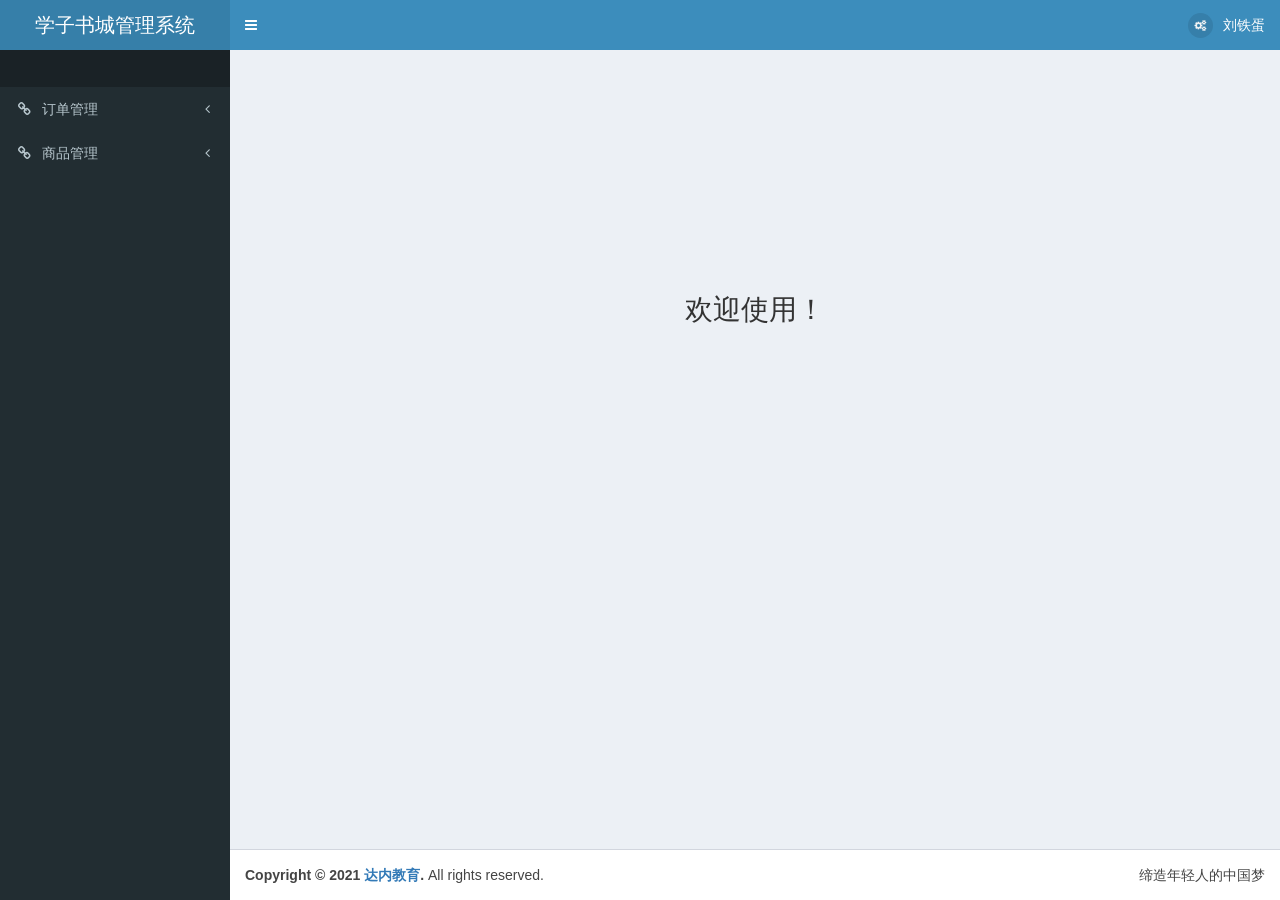
<file: web/admin/page/index.html>
<!DOCTYPE html>
<html>
<head>
  <meta charset="utf-8">
  <meta http-equiv="X-UA-Compatible" content="IE=edge">
  <title>主页</title>
  <!-- Tell the browser to be responsive to screen width -->
  <meta content="width=device-width, initial-scale=1, maximum-scale=1, user-scalable=no" name="viewport">
  <!-- page style -->
  <style>
  .my_content{
    padding-top: 18%;
    text-align: center;
    font-size: 28px;
    /*background: #f00;*/
  }
  </style>
  <!-- Bootstrap 3.3.7 -->
  <link rel="stylesheet" href="../css/bootstrap/bootstrap.min.css">
  <!-- Font Awesome -->
  <link rel="stylesheet" href="../css/font-awesome/font-awesome.min.css">
  <!-- Ionicons -->
  <link rel="stylesheet" href="../css/Ionicons/ionicons.min.css">
  <!-- Theme style -->
  <link rel="stylesheet" href="../css/AdminLTE/AdminLTE.min.css">
  <!-- AdminLTE Skin -->
  <link rel="stylesheet" href="../css/AdminLTE/skin/skin-blue.min.css">
  <!-- Google Font -->
  <!-- <link rel="stylesheet" href="https://fonts.googleapis.com/css?family=Source+Sans+Pro:300,400,600,700,300italic,400italic,600italic"> -->
</head>
<body class="hold-transition skin-blue sidebar-mini">
<div class="wrapper">

  <!-- Main Header -->
  <header class="main-header">

    <!-- Logo -->
    <a href="#" class="logo">
      <!-- mini logo for sidebar mini 50x50 pixels -->
      <span class="logo-mini"><b>书城</b></span>
      <!-- logo for regular state and mobile devices -->
      <span class="logo-lg">学子书城管理系统</span>
    </a>

    <!-- Header Navbar -->
    <nav class="navbar navbar-static-top" role="navigation">
      <!-- Sidebar toggle button-->
      <a href="#" class="sidebar-toggle" data-toggle="push-menu" role="button">
        <span class="sr-only">导航切换</span>
      </a>
      <!-- Navbar Right Menu -->
      <div class="navbar-custom-menu">
        <ul class="nav navbar-nav">
          <!-- Messages: style can be found in dropdown.less-->
          <!-- /.messages-menu -->
          <!-- User Account Menu -->
          <li class="dropdown user user-menu">
            <!-- Menu Toggle Button -->
            <a href="#" class="dropdown-toggle" data-toggle="dropdown">
              <!-- The user image in the navbar-->
              <img src="../img/setting.png" class="user-image" alt="User Image">
              <!-- hidden-xs hides the username on small devices so only the image appears. -->
              <span class="hidden-xs">刘铁蛋</span>
            </a>
            <ul class="dropdown-menu">
              <!-- The user image in the menu -->
              <li class="user-header">
                <img src="../img/word.jpg" class="img-circle" alt="User Image">
                <p>让学习成为一种习惯</p>
              </li>
              <!-- Menu Footer-->
              <li class="user-footer">
                <div class="pull-left">
                  <a href="password-change.html" class="btn btn-default btn-flat">修改密码</a>
                </div>
                <div class="pull-right">
                  <a href="login.html" class="btn btn-default btn-flat">退出</a>
                </div>
              </li>
            </ul>
          </li>

        </ul>
      </div>
    </nav>
  </header>
  <!-- Left side column. contains the logo and sidebar -->
  <aside class="main-sidebar">

    <!-- sidebar: style can be found in sidebar.less -->
    <section class="sidebar">
      <!-- Sidebar Menu -->
      <ul class="sidebar-menu" data-widget="tree">
        <li class="header">&nbsp;</li>
        <!-- Optionally, you can add icons to the links -->
        <li class="treeview">
          <a href="#"><i class="fa fa-link"></i> <span>订单管理</span>
            <span class="pull-right-container">
                <i class="fa fa-angle-left pull-right"></i>
              </span>
          </a>
          <ul class="treeview-menu">
            <li><a href="order-list.html">所有订单</a></li>
            <li><a href="#">待处理</a></li>
            <li><a href="#">处理中</a></li>
            <li><a href="#">已发货</a></li>
            <li><a href="#">已交付</a></li>
          </ul>
        </li>
        <li class="treeview">
          <a href="#"><i class="fa fa-link"></i> <span>商品管理</span>
            <span class="pull-right-container">
                <i class="fa fa-angle-left pull-right"></i>
              </span>
          </a>
          <ul class="treeview-menu">
            <li><a href="product-list.html">所有商品</a></li>
            <li><a href="product-add.html">添加商品</a></li>            
          </ul>
        </li>
      </ul>
      <!-- /.sidebar-menu -->
    </section>
    <!-- /.sidebar -->
  </aside>

  <!-- Content Wrapper. Contains page content -->
  <div class="content-wrapper">
    <!-- Content Header (Page header) -->
    <section class="content-header">
      <h1><small></small></h1>
      <ol class="breadcrumb">
        <!-- <li><a href="#"><i class="fa fa-dashboard"></i> </a></li> -->
        <!-- <li class="active"></li> -->
      </ol>
    </section>

    <!-- Main content -->
    <section class="content container-fluid">
      <div class="my_content">
      欢迎使用！
      </div>
    </section>
    <!-- /.content -->
  </div>
  <!-- /.content-wrapper -->

  <!-- Main Footer -->
  <footer class="main-footer">
    <!-- To the right -->
    <div class="pull-right hidden-xs">
      缔造年轻人的中国梦
    </div>
    <!-- Default to the left -->
    <strong>Copyright &copy; 2021 <a href="http://www.tedu.cn">达内教育</a>.</strong> All rights reserved.
  </footer>

  <!-- /.control-sidebar -->
  <!-- Add the sidebar's background. This div must be placed
  immediately after the control sidebar -->
  <div class="control-sidebar-bg"></div>
</div>
<!-- ./wrapper -->

<!-- jQuery 3 -->
<script src="../js/jquery/jquery.min.js"></script>
<!-- Bootstrap 3.3.7 -->
<script src="../js/bootstrap/bootstrap.min.js"></script>
<!-- AdminLTE App -->
<script src="../js/AdminLTE/adminlte.min.js"></script>
<!-- page script -->
<script>

</script>
</body>
</html>
</file>
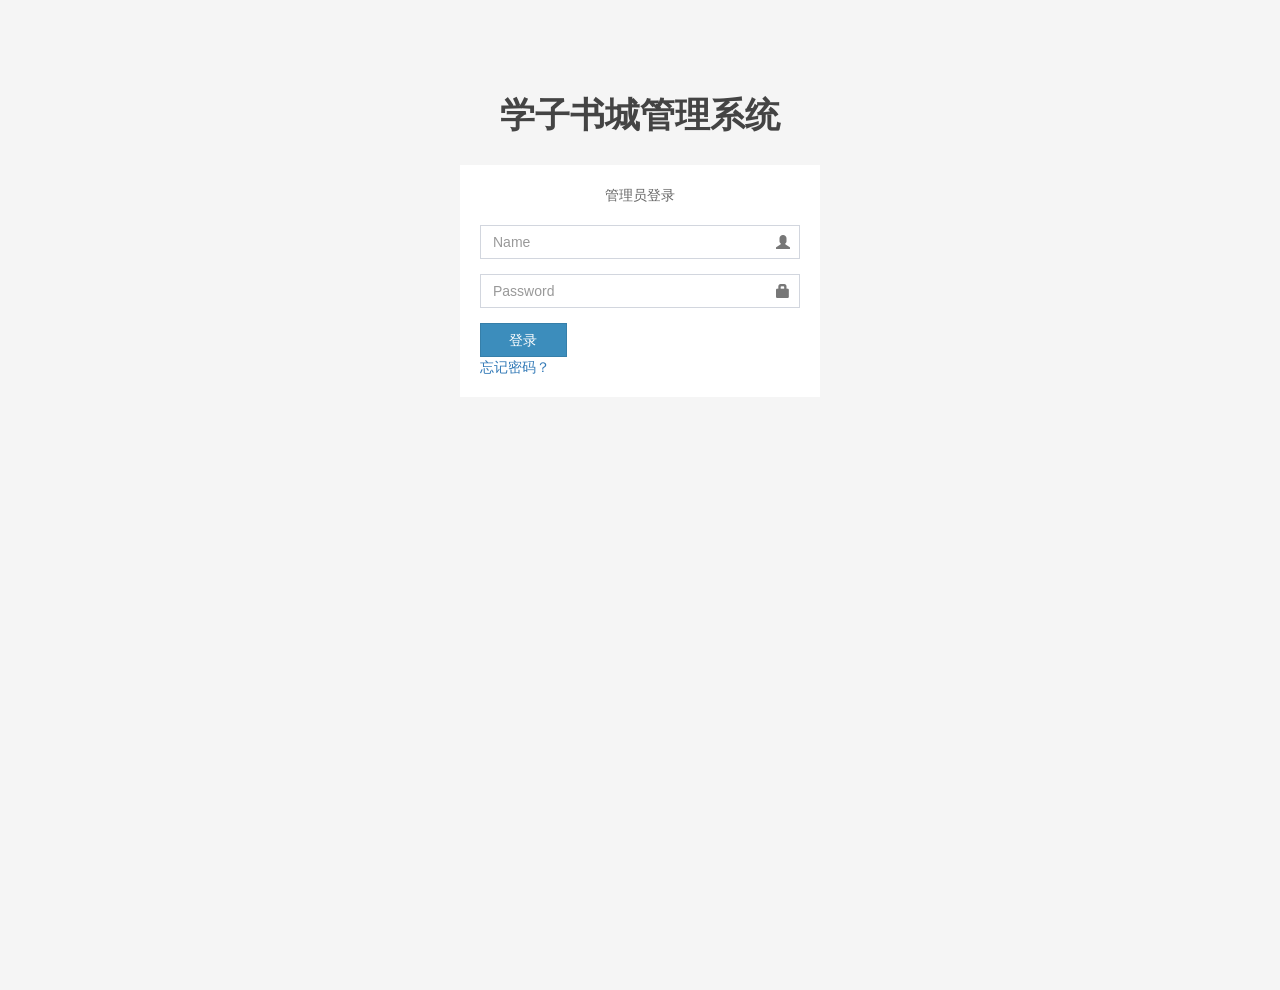
<file: web/admin/page/login.html>
<!DOCTYPE html>
<html>
<head>
  <meta charset="utf-8">
  <meta http-equiv="X-UA-Compatible" content="IE=edge">
  <title>登录</title>
  <!-- Tell the browser to be responsive to screen width -->
  <meta content="width=device-width, initial-scale=1, maximum-scale=1, user-scalable=no" name="viewport">
  <!-- page style -->
  <style>

  </style>
  <!-- Bootstrap 3.3.7 -->
  <link rel="stylesheet" href="../css/bootstrap/bootstrap.min.css">
  <!-- Font Awesome -->
  <link rel="stylesheet" href="../css/font-awesome/font-awesome.min.css">
  <!-- Ionicons -->
  <link rel="stylesheet" href="../css/Ionicons/ionicons.min.css">
  <!-- Theme style -->
  <link rel="stylesheet" href="../css/AdminLTE/AdminLTE.min.css">
  <!-- iCheck -->
  <link rel="stylesheet" href="../css/iCheck/square/blue.css">
  <!-- Google Font -->
  <!-- <link rel="stylesheet" href="https://fonts.googleapis.com/css?family=Source+Sans+Pro:300,400,600,700,300italic,400italic,600italic"> -->
</head>
<body class="hold-transition login-page">
<div class="login-box">
  <div class="login-logo">
    <a href="index2.html"><b>学子书城管理系统</b></a>
  </div>
  <!-- /.login-logo -->
  <div class="login-box-body">
    <p class="login-box-msg">管理员登录</p>

    <form action="index.html" method="post">
      <div class="form-group has-feedback">
        <input type="text" class="form-control" placeholder="Name">
        <span class="glyphicon glyphicon-user form-control-feedback"></span>
      </div>
      <div class="form-group has-feedback">
        <input type="password" class="form-control" placeholder="Password">
        <span class="glyphicon glyphicon-lock form-control-feedback"></span>
      </div>
      <div class="row">
        <!-- /.col -->
        <div class="col-xs-4">
          <button type="submit" class="btn btn-primary btn-block btn-flat">登录</button>
        </div>
        <!-- /.col -->
      </div>
    </form>

    <!-- /.social-auth-links -->
    <a href="#">忘记密码？</a><br>
  </div>
  <!-- /.login-box-body -->
</div>
<!-- /.login-box -->

<!-- jQuery 3 -->
<script src="../js/jquery/jquery.min.js"></script>
<!-- Bootstrap 3.3.7 -->
<script src="../js/bootstrap/bootstrap.min.js"></script>
<!-- iCheck -->
<script src="../js/iCheck/icheck.min.js"></script>
<!-- page script -->
<script>
  $(function () {
    $('input').iCheck({
      checkboxClass: 'icheckbox_square-blue',
      radioClass: 'iradio_square-blue',
      increaseArea: '20%' // optional
    });
  });
</script>
</body>
</html>
</file>
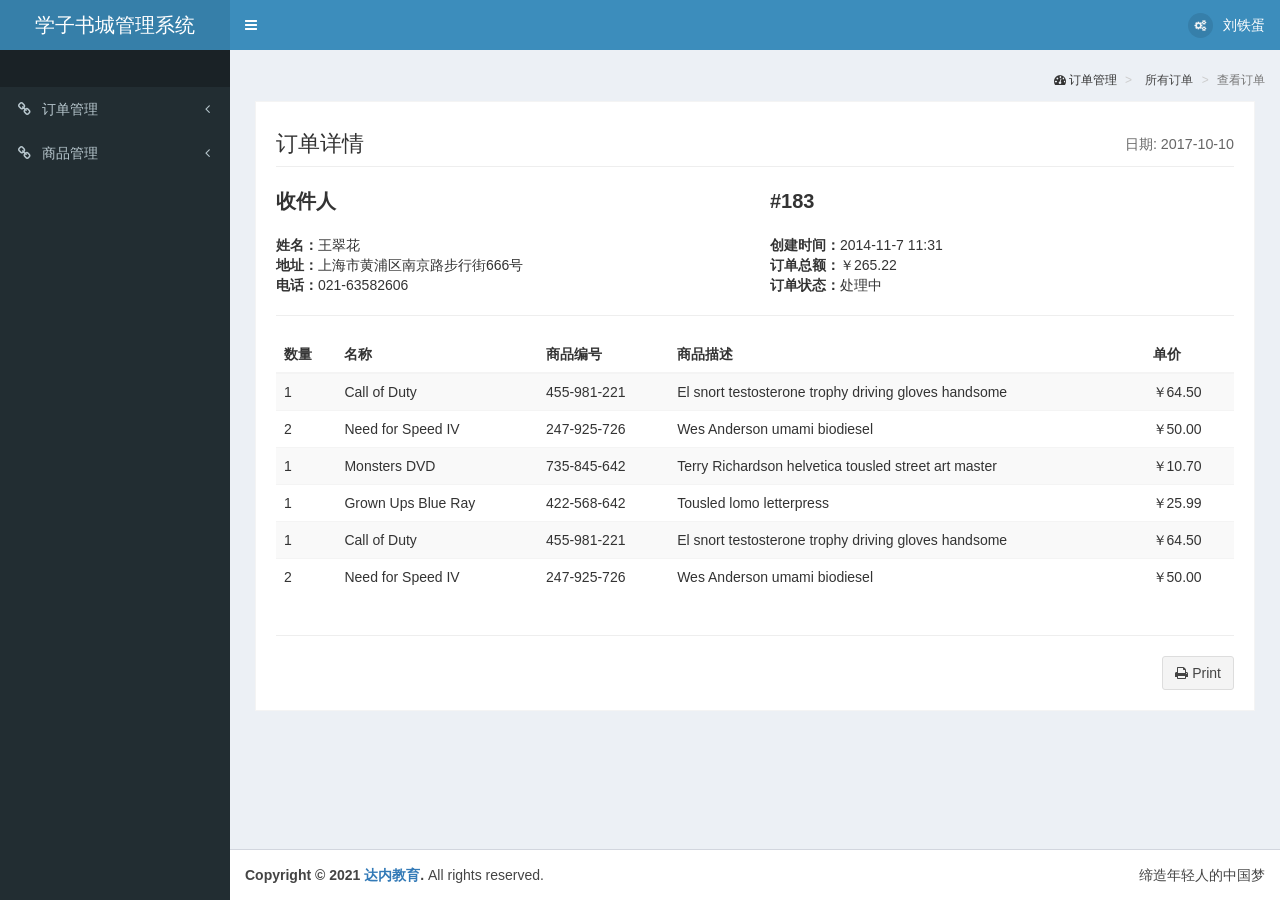
<file: web/admin/page/order-detail.html>
<!DOCTYPE html>
<html>
<head>
  <meta charset="utf-8">
  <meta http-equiv="X-UA-Compatible" content="IE=edge">
  <title>订单详情</title>
  <!-- Tell the browser to be responsive to screen width -->
  <meta content="width=device-width, initial-scale=1, maximum-scale=1, user-scalable=no" name="viewport">
  <!-- page style-->
  <style>
  .my_itemtitle{
    font-size: 20px;
  }
  .my_info{
    width: 50% !important;
  }
  .my_print{
    text-align: right;
  }
  </style>
  <!-- Bootstrap 3.3.7 -->
  <link rel="stylesheet" href="../css/bootstrap/bootstrap.min.css">
  <!-- Font Awesome -->
  <link rel="stylesheet" href="../css/font-awesome/font-awesome.min.css">
  <!-- Ionicons -->
  <link rel="stylesheet" href="../css/Ionicons/ionicons.min.css">
  <!-- Theme style -->
  <link rel="stylesheet" href="../css/AdminLTE/AdminLTE.min.css">
  <!-- AdminLTE Skin -->
  <link rel="stylesheet" href="../css/AdminLTE/skin/skin-blue.min.css">
  <!-- Google Font -->
  <!-- <link rel="stylesheet" href="https://fonts.googleapis.com/css?family=Source+Sans+Pro:300,400,600,700,300italic,400italic,600italic"> -->
</head>
<body class="hold-transition skin-blue sidebar-mini">
<div class="wrapper">

  <!-- Main Header -->
  <header class="main-header">

    <!-- Logo -->
    <a href="#" class="logo">
      <!-- mini logo for sidebar mini 50x50 pixels -->
      <span class="logo-mini"><b>书城</b></span>
      <!-- logo for regular state and mobile devices -->
      <span class="logo-lg">学子书城管理系统</span>
    </a>

    <!-- Header Navbar -->
    <nav class="navbar navbar-static-top" role="navigation">
      <!-- Sidebar toggle button-->
      <a href="#" class="sidebar-toggle" data-toggle="push-menu" role="button">
        <span class="sr-only">导航切换</span>
      </a>
      <!-- Navbar Right Menu -->
      <div class="navbar-custom-menu">
        <ul class="nav navbar-nav">
          <!-- Messages: style can be found in dropdown.less-->
          <!-- /.messages-menu -->
          <!-- User Account Menu -->
          <li class="dropdown user user-menu">
            <!-- Menu Toggle Button -->
            <a href="#" class="dropdown-toggle" data-toggle="dropdown">
              <!-- The user image in the navbar-->
              <img src="../img/setting.png" class="user-image" alt="User Image">
              <!-- hidden-xs hides the username on small devices so only the image appears. -->
              <span class="hidden-xs">刘铁蛋</span>
            </a>
            <ul class="dropdown-menu">
              <!-- The user image in the menu -->
              <li class="user-header">
                <img src="../img/word.jpg" class="img-circle" alt="User Image">
                <p>让学习成为一种习惯</p>
              </li>
              <!-- Menu Footer-->
              <li class="user-footer">
                <div class="pull-left">
                  <a href="password-change.html" class="btn btn-default btn-flat">修改密码</a>
                </div>
                <div class="pull-right">
                  <a href="login.html" class="btn btn-default btn-flat">退出</a>
                </div>
              </li>
            </ul>
          </li>
        </ul>
      </div>
    </nav>
  </header>
  <!-- Left side column. contains the logo and sidebar -->
  <aside class="main-sidebar">

    <!-- sidebar: style can be found in sidebar.less -->
    <section class="sidebar">
      <!-- Sidebar Menu -->
      <ul class="sidebar-menu" data-widget="tree">
        <li class="header">&nbsp;</li>
        <!-- Optionally, you can add icons to the links -->
        <li class="treeview">
          <a href="#"><i class="fa fa-link"></i> <span>订单管理</span>
            <span class="pull-right-container">
                <i class="fa fa-angle-left pull-right"></i>
              </span>
          </a>
          <ul class="treeview-menu">
            <li><a href="order-list.html">所有订单</a></li>
            <li><a href="#">待处理</a></li>
            <li><a href="#">处理中</a></li>
            <li><a href="#">已发货</a></li>
            <li><a href="#">已交付</a></li>
          </ul>
        </li>
        <li class="treeview">
          <a href="#"><i class="fa fa-link"></i> <span>商品管理</span>
            <span class="pull-right-container">
                <i class="fa fa-angle-left pull-right"></i>
              </span>
          </a>
          <ul class="treeview-menu">
            <li><a href="product-list.html">所有商品</a></li>
            <li><a href="product-add.html">添加商品</a></li>            
          </ul>
        </li>
      </ul>
      <!-- /.sidebar-menu -->
    </section>
    <!-- /.sidebar -->
  </aside>

  <!-- Content Wrapper. Contains page content -->
  <div class="content-wrapper">
    <!-- Content Header (Page header) -->
    <section class="content-header">
      <h1><small></small></h1>
      <ol class="breadcrumb">
        <li><i class="fa fa-dashboard">&nbsp;订单管理</i></li>
        <li><a href="order-list.html"><i class="fa"></i>所有订单</a></li>
        <li class="active">查看订单</li>
      </ol>
    </section>
    <!-- Main content -->
    <section class="invoice">
      <!-- title row -->
      <div class="row">
        <div class="col-xs-12">
          <h2 class="page-header">
            <i class="fa"></i>订单详情
            <small class="pull-right">日期: 2017-10-10</small>
          </h2>
        </div>
        <!-- /.col -->
      </div>
      <!-- info row -->
      <div class="row invoice-info">
        <div class="col-sm-4 invoice-col my_info">
            <b class="my_itemtitle">收件人</b><br>
            <br>
            <b>姓名：</b>王翠花<br>
            <b>地址：</b>上海市黄浦区南京路步行街666号<br>
            <b>电话：</b>021-63582606<br>
        </div>
        <!-- /.col -->
        <div class="col-sm-4 invoice-col my_info">
          <b class="my_itemtitle">#183</b><br>
          <br>
          <b>创建时间：</b>2014-11-7 11:31<br>
          <b>订单总额：</b>￥265.22<br>
          <b>订单状态：</b>处理中
        </div>
        <!-- /.col -->
      </div>
      <hr>
      <!-- /.row -->
      <!-- Table row -->
      <div class="row">
        <div class="col-xs-12 table-responsive">
          <table class="table table-striped">
            <thead>
            <tr>
              <th>数量</th>
              <th>名称</th>
              <th>商品编号</th>
              <th>商品描述</th>
              <th>单价</th>
            </tr>
            </thead>
            <tbody>
            <tr>
              <td>1</td>
              <td>Call of Duty</td>
              <td>455-981-221</td>
              <td>El snort testosterone trophy driving gloves handsome</td>
              <td>￥64.50</td>
            </tr>
            <tr>
              <td>2</td>
              <td>Need for Speed IV</td>
              <td>247-925-726</td>
              <td>Wes Anderson umami biodiesel</td>
              <td>￥50.00</td>
            </tr>
            <tr>
              <td>1</td>
              <td>Monsters DVD</td>
              <td>735-845-642</td>
              <td>Terry Richardson helvetica tousled street art master</td>
              <td>￥10.70</td>
            </tr>
            <tr>
              <td>1</td>
              <td>Grown Ups Blue Ray</td>
              <td>422-568-642</td>
              <td>Tousled lomo letterpress</td>
              <td>￥25.99</td>
            </tr>
            <tr>
              <td>1</td>
              <td>Call of Duty</td>
              <td>455-981-221</td>
              <td>El snort testosterone trophy driving gloves handsome</td>
              <td>￥64.50</td>
            </tr>
            <tr>
              <td>2</td>
              <td>Need for Speed IV</td>
              <td>247-925-726</td>
              <td>Wes Anderson umami biodiesel</td>
              <td>￥50.00</td>
            </tr>
            </tbody>
          </table>
        </div>
        <!-- /.col -->
      </div>
      <!-- /.row -->
      <hr>
      <!-- this row will not appear when printing -->
      <div class="row no-print">
        <div class="col-xs-12 my_print">
          <a href="order-print.html" target="_blank" class="btn btn-default"><i class="fa fa-print"></i> Print</a>
        </div>
      </div>
    </section>
    <!-- /.content -->
    <div class="clearfix"></div>
  </div>
  <!-- /.content-wrapper -->

  <!-- Main Footer -->
  <footer class="main-footer">
    <!-- To the right -->
    <div class="pull-right hidden-xs">
      缔造年轻人的中国梦
    </div>
    <!-- Default to the left -->
    <strong>Copyright &copy; 2021 <a href="http://www.tedu.cn">达内教育</a>.</strong> All rights reserved.
  </footer>

  <!-- /.control-sidebar -->
  <!-- Add the sidebar's background. This div must be placed
  immediately after the control sidebar -->
  <div class="control-sidebar-bg"></div>
</div>
<!-- ./wrapper -->

<!-- jQuery 3 -->
<script src="../js/jquery/jquery.min.js"></script>
<!-- Bootstrap 3.3.7 -->
<script src="../js/bootstrap/bootstrap.min.js"></script>
<!-- DataTables -->
<script src="../js/datatables.net/jquery.dataTables.min.js"></script>
<script src="../js/datatables.net-bs/dataTables.bootstrap.min.js"></script>
<!-- FastClick -->
<script src="../js/fastclick/fastclick.js"></script>
<!-- AdminLTE App -->
<script src="../js/AdminLTE/adminlte.min.js"></script>
<!-- page script -->
<script>

</script>
</body>
</html>
</file>
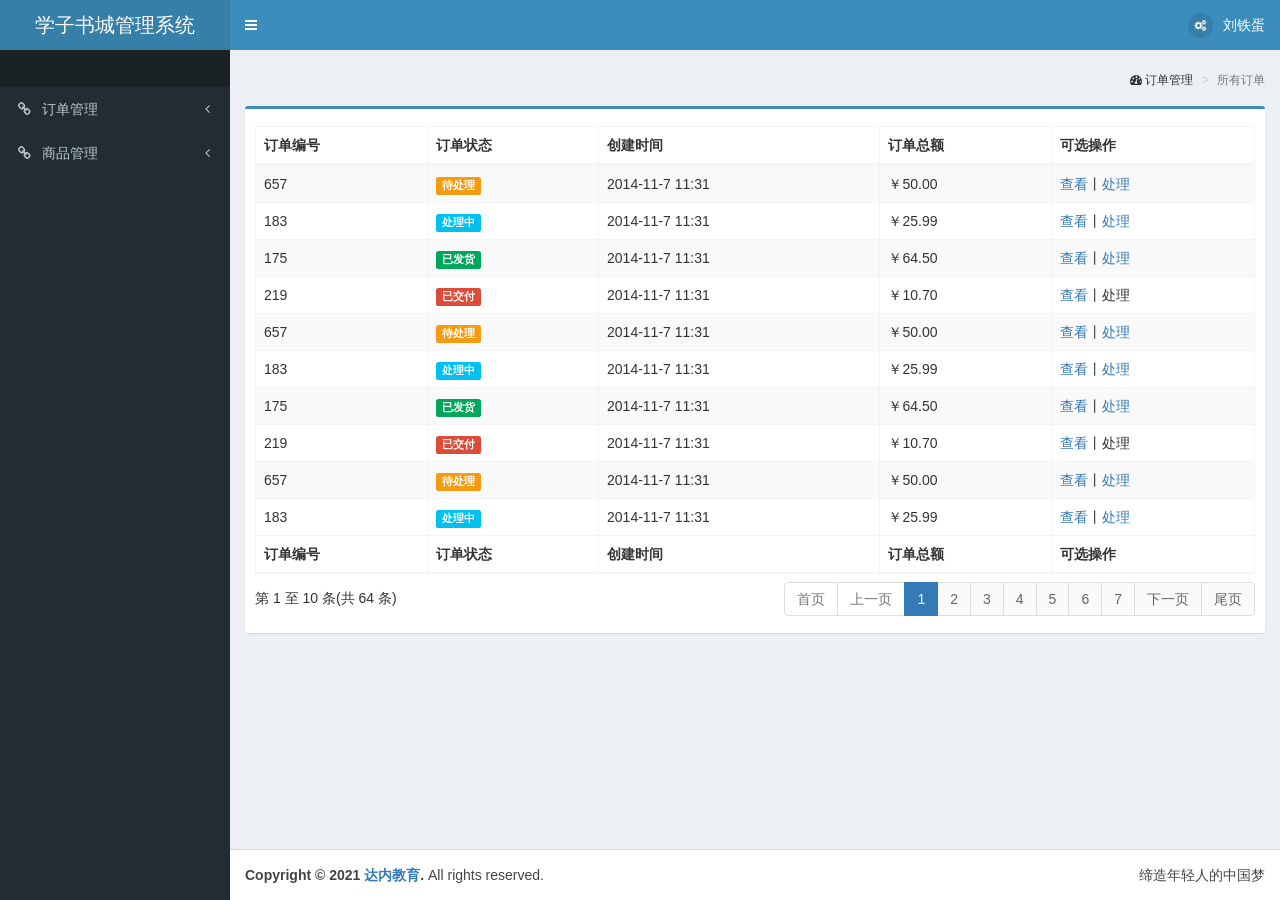
<file: web/admin/page/order-list.html>
<!DOCTYPE html>
<html>
<head>
  <meta charset="utf-8">
  <meta http-equiv="X-UA-Compatible" content="IE=edge">
  <title>所有订单</title>
  <!-- Tell the browser to be responsive to screen width -->
  <meta content="width=device-width, initial-scale=1, maximum-scale=1, user-scalable=no" name="viewport">
  <!-- page style -->
  <style>

  </style>
  <!-- Bootstrap 3.3.7 -->
  <link rel="stylesheet" href="../css/bootstrap/bootstrap.min.css">
  <!-- Font Awesome -->
  <link rel="stylesheet" href="../css/font-awesome/font-awesome.min.css">
  <!-- Ionicons -->
  <link rel="stylesheet" href="../css/Ionicons/ionicons.min.css">
  <!-- DataTables -->
  <link rel="stylesheet" href="../css/datatables.net-bs/dataTables.bootstrap.min.css">
  <!-- Theme style -->
  <link rel="stylesheet" href="../css/AdminLTE/AdminLTE.min.css">
  <!-- AdminLTE Skin -->
  <link rel="stylesheet" href="../css/AdminLTE/skin/skin-blue.min.css">
  <!-- Google Font -->
  <!-- <link rel="stylesheet" href="https://fonts.googleapis.com/css?family=Source+Sans+Pro:300,400,600,700,300italic,400italic,600italic"> -->
</head>
<body class="hold-transition skin-blue sidebar-mini">
<div class="wrapper">

  <!-- Main Header -->
  <header class="main-header">

    <!-- Logo -->
    <a href="#" class="logo">
      <!-- mini logo for sidebar mini 50x50 pixels -->
      <span class="logo-mini"><b>书城</b></span>
      <!-- logo for regular state and mobile devices -->
      <span class="logo-lg">学子书城管理系统</span>
    </a>

    <!-- Header Navbar -->
    <nav class="navbar navbar-static-top" role="navigation">
      <!-- Sidebar toggle button-->
      <a href="#" class="sidebar-toggle" data-toggle="push-menu" role="button">
        <span class="sr-only">导航切换</span>
      </a>
      <!-- Navbar Right Menu -->
      <div class="navbar-custom-menu">
        <ul class="nav navbar-nav">
          <!-- Messages: style can be found in dropdown.less-->
          <!-- /.messages-menu -->
          <!-- User Account Menu -->
          <li class="dropdown user user-menu">
            <!-- Menu Toggle Button -->
            <a href="#" class="dropdown-toggle" data-toggle="dropdown">
              <!-- The user image in the navbar-->
              <img src="../img/setting.png" class="user-image" alt="User Image">
              <!-- hidden-xs hides the username on small devices so only the image appears. -->
              <span class="hidden-xs">刘铁蛋</span>
            </a>
            <ul class="dropdown-menu">
              <!-- The user image in the menu -->
              <li class="user-header">
                <img src="../img/word.jpg" class="img-circle" alt="User Image">
                <p>让学习成为一种习惯</p>
              </li>
              <!-- Menu Footer-->
              <li class="user-footer">
                <div class="pull-left">
                  <a href="password-change.html" class="btn btn-default btn-flat">修改密码</a>
                </div>
                <div class="pull-right">
                  <a href="login.html" class="btn btn-default btn-flat">退出</a>
                </div>
              </li>
            </ul>
          </li>
        </ul>
      </div>
    </nav>
  </header>
  <!-- Left side column. contains the logo and sidebar -->
  <aside class="main-sidebar">

    <!-- sidebar: style can be found in sidebar.less -->
    <section class="sidebar">
      <!-- Sidebar Menu -->
      <ul class="sidebar-menu" data-widget="tree">
        <li class="header">&nbsp;</li>
        <!-- Optionally, you can add icons to the links -->
        <li class="treeview">
          <a href="#"><i class="fa fa-link"></i> <span>订单管理</span>
            <span class="pull-right-container">
                <i class="fa fa-angle-left pull-right"></i>
              </span>
          </a>
          <ul class="treeview-menu">
            <li><a href="order-list.html">所有订单</a></li>
            <li><a href="#">待处理</a></li>
            <li><a href="#">处理中</a></li>
            <li><a href="#">已发货</a></li>
            <li><a href="#">已交付</a></li>
          </ul>
        </li>
        <li class="treeview">
          <a href="#"><i class="fa fa-link"></i> <span>商品管理</span>
            <span class="pull-right-container">
                <i class="fa fa-angle-left pull-right"></i>
              </span>
          </a>
          <ul class="treeview-menu">
            <li><a href="product-list.html">所有商品</a></li>
            <li><a href="product-add.html">添加商品</a></li>
          </ul>
        </li>
      </ul>
      <!-- /.sidebar-menu -->
    </section>
    <!-- /.sidebar -->
  </aside>

  <!-- Content Wrapper. Contains page content -->
  <div class="content-wrapper">
    <!-- Content Header (Page header) -->
    <section class="content-header">
      <h1><small></small></h1>
      <ol class="breadcrumb">
        <li><i class="fa fa-dashboard">&nbsp;订单管理</i></li>
        <li class="active">所有订单</li>
      </ol>
    </section>
    <!-- Main content -->
    <section class="content container-fluid">
                <div class="box box-primary">
                  <div class="box-body">
                    <table id="my_order" class="table table-bordered table-striped">
                      <thead>
                      <tr>
                        <th>订单编号</th>
                        <th>订单状态</th>
                        <th>创建时间</th>
                        <th>订单总额</th>
                        <th>可选操作</th>
                      </tr>
                      </thead>
                      <tbody>
                      <tr>
                        <td>657</td>
                        <td><span class="label bg-yellow">待处理</span></td>
                        <td>2014-11-7 11:31</td>
                        <td>￥50.00</td>
                        <td><a href="order-detail.html">查看</a>丨<a href="order-process.html">处理</a></td>
                      </tr>
                      <tr>
                        <td>183</td>
                        <td><span class="label bg-aqua">处理中</span></td>
                        <td>2014-11-7 11:31</td>
                        <td>￥25.99</td>
                        <td><a href="#">查看</a>丨<a href="#">处理</a></td>
                      </tr>
                      <tr>
                        <td>175</td>
                        <td><span class="label bg-green">已发货</span></td>
                        <td>2014-11-7 11:31</td>
                        <td>￥64.50</td>
                        <td><a href="#">查看</a>丨<a href="#">处理</a></td>
                      </tr>
                      <tr>
                        <td>219</td>
                        <td><span class="label bg-red">已交付</span></td>
                        <td>2014-11-7 11:31</td>
                        <td>￥10.70</td>
                        <td><a href="#">查看</a>丨处理</td>
                      </tr>
                      <tr>
                        <td>657</td>
                        <td><span class="label bg-yellow">待处理</span></td>
                        <td>2014-11-7 11:31</td>
                        <td>￥50.00</td>
                        <td><a href="#">查看</a>丨<a href="#">处理</a></td>
                      </tr>
                      <tr>
                        <td>183</td>
                        <td><span class="label bg-aqua">处理中<span></td>
                        <td>2014-11-7 11:31</td>
                        <td>￥25.99</td>
                        <td><a href="#">查看</a>丨<a href="#">处理</a></td>
                      </tr>
                      <tr>
                        <td>175</td>
                        <td><span class="label bg-green">已发货</span></td>
                        <td>2014-11-7 11:31</td>
                        <td>￥64.50</td>
                        <td><a href="#">查看</a>丨<a href="#">处理</a></td>
                      </tr>
                      <tr>
                        <td>219</td>
                        <td><span class="label bg-red">已交付</span></td>
                        <td>2014-11-7 11:31</td>
                        <td>￥10.70</td>
                        <td><a href="#">查看</a>丨处理</td>
                      </tr>
                      <tr>
                        <td>657</td>
                        <td><span class="label bg-yellow">待处理</span></td>
                        <td>2014-11-7 11:31</td>
                        <td>￥50.00</td>
                        <td><a href="#">查看</a>丨<a href="#">处理</a></td>
                      </tr>
                      <tr>
                        <td>183</td>
                        <td><span class="label bg-aqua">处理中<span></td>
                        <td>2014-11-7 11:31</td>
                        <td>￥25.99</td>
                        <td><a href="#">查看</a>丨<a href="#">处理</a></td>
                      </tr>
                      <tr>
                        <td>175</td>
                        <td><span class="label bg-green">已发货</span></td>
                        <td>2014-11-7 11:31</td>
                        <td>￥64.50</td>
                        <td><a href="#">查看</a>丨<a href="#">处理</a></td>
                      </tr>
                      <tr>
                        <td>219</td>
                        <td><span class="label bg-red">已交付</span></td>
                        <td>2014-11-7 11:31</td>
                        <td>￥10.70</td>
                        <td><a href="#">查看</a>丨处理</td>
                      </tr>
                      <tr>
                        <td>657</td>
                        <td><span class="label bg-yellow">待处理</span></td>
                        <td>2014-11-7 11:31</td>
                        <td>￥50.00</td>
                        <td><a href="#">查看</a>丨<a href="#">处理</a></td>
                      </tr>
                      <tr>
                        <td>183</td>
                        <td><span class="label bg-aqua">处理中<span></td>
                        <td>2014-11-7 11:31</td>
                        <td>￥25.99</td>
                        <td><a href="#">查看</a>丨<a href="#">处理</a></td>
                      </tr>
                      <tr>
                        <td>175</td>
                        <td><span class="label bg-green">已发货</span></td>
                        <td>2014-11-7 11:31</td>
                        <td>￥64.50</td>
                        <td><a href="#">查看</a>丨<a href="#">处理</a></td>
                      </tr>
                      <tr>
                        <td>219</td>
                        <td><span class="label bg-red">已交付</span></td>
                        <td>2014-11-7 11:31</td>
                        <td>￥10.70</td>
                        <td><a href="#">查看</a>丨处理</td>
                      </tr>
                      <tr>
                        <td>657</td>
                        <td><span class="label bg-yellow">待处理</span></td>
                        <td>2014-11-7 11:31</td>
                        <td>￥50.00</td>
                        <td><a href="#">查看</a>丨<a href="#">处理</a></td>
                      </tr>
                      <tr>
                        <td>183</td>
                        <td><span class="label bg-aqua">处理中<span></td>
                        <td>2014-11-7 11:31</td>
                        <td>￥25.99</td>
                        <td><a href="#">查看</a>丨<a href="#">处理</a></td>
                      </tr>
                      <tr>
                        <td>175</td>
                        <td><span class="label bg-green">已发货</span></td>
                        <td>2014-11-7 11:31</td>
                        <td>￥64.50</td>
                        <td><a href="#">查看</a>丨<a href="#">处理</a></td>
                      </tr>
                      <tr>
                        <td>219</td>
                        <td><span class="label bg-red">已交付</span></td>
                        <td>2014-11-7 11:31</td>
                        <td>￥10.70</td>
                        <td><a href="#">查看</a>丨处理</td>
                      </tr>
                      <tr>
                        <td>657</td>
                        <td><span class="label bg-yellow">待处理</span></td>
                        <td>2014-11-7 11:31</td>
                        <td>￥50.00</td>
                        <td><a href="#">查看</a>丨<a href="#">处理</a></td>
                      </tr>
                      <tr>
                        <td>183</td>
                        <td><span class="label bg-aqua">处理中</span></td>
                        <td>2014-11-7 11:31</td>
                        <td>￥25.99</td>
                        <td><a href="#">查看</a>丨<a href="#">处理</a></td>
                      </tr>
                      <tr>
                        <td>175</td>
                        <td><span class="label bg-green">已发货</span></td>
                        <td>2014-11-7 11:31</td>
                        <td>￥64.50</td>
                        <td><a href="#">查看</a>丨<a href="#">处理</a></td>
                      </tr>
                      <tr>
                        <td>219</td>
                        <td><span class="label bg-red">已交付</span></td>
                        <td>2014-11-7 11:31</td>
                        <td>￥10.70</td>
                        <td><a href="#">查看</a>丨处理</td>
                      </tr>
                      <tr>
                        <td>657</td>
                        <td><span class="label bg-yellow">待处理</span></td>
                        <td>2014-11-7 11:31</td>
                        <td>￥50.00</td>
                        <td><a href="#">查看</a>丨<a href="#">处理</a></td>
                      </tr>
                      <tr>
                        <td>183</td>
                        <td><span class="label bg-aqua">处理中<span></td>
                        <td>2014-11-7 11:31</td>
                        <td>￥25.99</td>
                        <td><a href="#">查看</a>丨<a href="#">处理</a></td>
                      </tr>
                      <tr>
                        <td>175</td>
                        <td><span class="label bg-green">已发货</span></td>
                        <td>2014-11-7 11:31</td>
                        <td>￥64.50</td>
                        <td><a href="#">查看</a>丨<a href="#">处理</a></td>
                      </tr>
                      <tr>
                        <td>219</td>
                        <td><span class="label bg-red">已交付</span></td>
                        <td>2014-11-7 11:31</td>
                        <td>￥10.70</td>
                        <td><a href="#">查看</a>丨处理</td>
                      </tr>
                      <tr>
                        <td>657</td>
                        <td><span class="label bg-yellow">待处理</span></td>
                        <td>2014-11-7 11:31</td>
                        <td>￥50.00</td>
                        <td><a href="#">查看</a>丨<a href="#">处理</a></td>
                      </tr>
                      <tr>
                        <td>183</td>
                        <td><span class="label bg-aqua">处理中<span></td>
                        <td>2014-11-7 11:31</td>
                        <td>￥25.99</td>
                        <td><a href="#">查看</a>丨<a href="#">处理</a></td>
                      </tr>
                      <tr>
                        <td>175</td>
                        <td><span class="label bg-green">已发货</span></td>
                        <td>2014-11-7 11:31</td>
                        <td>￥64.50</td>
                        <td><a href="#">查看</a>丨<a href="#">处理</a></td>
                      </tr>
                      <tr>
                        <td>219</td>
                        <td><span class="label bg-red">已交付</span></td>
                        <td>2014-11-7 11:31</td>
                        <td>￥10.70</td>
                        <td><a href="#">查看</a>丨处理</td>
                      </tr>
                      <tr>
                        <td>657</td>
                        <td><span class="label bg-yellow">待处理</span></td>
                        <td>2014-11-7 11:31</td>
                        <td>￥50.00</td>
                        <td><a href="#">查看</a>丨<a href="#">处理</a></td>
                      </tr>
                      <tr>
                        <td>183</td>
                        <td><span class="label bg-aqua">处理中<span></td>
                        <td>2014-11-7 11:31</td>
                        <td>￥25.99</td>
                        <td><a href="#">查看</a>丨<a href="#">处理</a></td>
                      </tr>
                      <tr>
                        <td>175</td>
                        <td><span class="label bg-green">已发货</span></td>
                        <td>2014-11-7 11:31</td>
                        <td>￥64.50</td>
                        <td><a href="#">查看</a>丨<a href="#">处理</a></td>
                      </tr>
                      <tr>
                        <td>219</td>
                        <td><span class="label bg-red">已交付</span></td>
                        <td>2014-11-7 11:31</td>
                        <td>￥10.70</td>
                        <td><a href="#">查看</a>丨处理</td>
                      </tr>
                      <tr>
                        <td>657</td>
                        <td><span class="label bg-yellow">待处理</span></td>
                        <td>2014-11-7 11:31</td>
                        <td>￥50.00</td>
                        <td><a href="#">查看</a>丨<a href="#">处理</a></td>
                      </tr>
                      <tr>
                        <td>183</td>
                        <td><span class="label bg-aqua">处理中<span></td>
                        <td>2014-11-7 11:31</td>
                        <td>￥25.99</td>
                        <td><a href="#">查看</a>丨<a href="#">处理</a></td>
                      </tr>
                      <tr>
                        <td>175</td>
                        <td><span class="label bg-green">已发货</span></td>
                        <td>2014-11-7 11:31</td>
                        <td>￥64.50</td>
                        <td><a href="#">查看</a>丨<a href="#">处理</a></td>
                      </tr>
                      <tr>
                        <td>219</td>
                        <td><span class="label bg-red">已交付</span></td>
                        <td>2014-11-7 11:31</td>
                        <td>￥10.70</td>
                        <td><a href="#">查看</a>丨处理</td>
                      </tr>
                      <tr>
                        <td>657</td>
                        <td><span class="label bg-yellow">待处理</span></td>
                        <td>2014-11-7 11:31</td>
                        <td>￥50.00</td>
                        <td><a href="#">查看</a>丨<a href="#">处理</a></td>
                      </tr>
                      <tr>
                        <td>183</td>
                        <td><span class="label bg-aqua">处理中<span></td>
                        <td>2014-11-7 11:31</td>
                        <td>￥25.99</td>
                        <td><a href="#">查看</a>丨<a href="#">处理</a></td>
                      </tr>
                      <tr>
                        <td>175</td>
                        <td><span class="label bg-green">已发货</span></td>
                        <td>2014-11-7 11:31</td>
                        <td>￥64.50</td>
                        <td><a href="#">查看</a>丨<a href="#">处理</a></td>
                      </tr>
                      <tr>
                        <td>219</td>
                        <td><span class="label bg-red">已交付</span></td>
                        <td>2014-11-7 11:31</td>
                        <td>￥10.70</td>
                        <td><a href="#">查看</a>丨处理</td>
                      </tr>
                      <tr>
                        <td>657</td>
                        <td><span class="label bg-yellow">待处理</span></td>
                        <td>2014-11-7 11:31</td>
                        <td>￥50.00</td>
                        <td><a href="#">查看</a>丨<a href="#">处理</a></td>
                      </tr>
                      <tr>
                        <td>183</td>
                        <td><span class="label bg-aqua">处理中<span></td>
                        <td>2014-11-7 11:31</td>
                        <td>￥25.99</td>
                        <td><a href="#">查看</a>丨<a href="#">处理</a></td>
                      </tr>
                      <tr>
                        <td>175</td>
                        <td><span class="label bg-green">已发货</span></td>
                        <td>2014-11-7 11:31</td>
                        <td>￥64.50</td>
                        <td><a href="#">查看</a>丨<a href="#">处理</a></td>
                      </tr>
                      <tr>
                        <td>219</td>
                        <td><span class="label bg-red">已交付</span></td>
                        <td>2014-11-7 11:31</td>
                        <td>￥10.70</td>
                        <td><a href="#">查看</a>丨处理</td>
                      </tr>
                      <tr>
                        <td>657</td>
                        <td><span class="label bg-yellow">待处理</span></td>
                        <td>2014-11-7 11:31</td>
                        <td>￥50.00</td>
                        <td><a href="#">查看</a>丨<a href="#">处理</a></td>
                      </tr>
                      <tr>
                        <td>183</td>
                        <td><span class="label bg-aqua">处理中<span></td>
                        <td>2014-11-7 11:31</td>
                        <td>￥25.99</td>
                        <td><a href="#">查看</a>丨<a href="#">处理</a></td>
                      </tr>
                      <tr>
                        <td>175</td>
                        <td><span class="label bg-green">已发货</span></td>
                        <td>2014-11-7 11:31</td>
                        <td>￥64.50</td>
                        <td><a href="#">查看</a>丨<a href="#">处理</a></td>
                      </tr>
                      <tr>
                        <td>219</td>
                        <td><span class="label bg-red">已交付</span></td>
                        <td>2014-11-7 11:31</td>
                        <td>￥10.70</td>
                        <td><a href="#">查看</a>丨处理</td>
                      </tr>
                      <tr>
                        <td>657</td>
                        <td><span class="label bg-yellow">待处理</span></td>
                        <td>2014-11-7 11:31</td>
                        <td>￥50.00</td>
                        <td><a href="#">查看</a>丨<a href="#">处理</a></td>
                      </tr>
                      <tr>
                        <td>183</td>
                        <td><span class="label bg-aqua">处理中<span></td>
                        <td>2014-11-7 11:31</td>
                        <td>￥25.99</td>
                        <td><a href="#">查看</a>丨<a href="#">处理</a></td>
                      </tr>
                      <tr>
                        <td>175</td>
                        <td><span class="label bg-green">已发货</span></td>
                        <td>2014-11-7 11:31</td>
                        <td>￥64.50</td>
                        <td><a href="#">查看</a>丨<a href="#">处理</a></td>
                      </tr>
                      <tr>
                        <td>219</td>
                        <td><span class="label bg-red">已交付</span></td>
                        <td>2014-11-7 11:31</td>
                        <td>￥10.70</td>
                        <td><a href="#">查看</a>丨处理</td>
                      </tr>
                      <tr>
                        <td>657</td>
                        <td><span class="label bg-yellow">待处理</span></td>
                        <td>2014-11-7 11:31</td>
                        <td>￥50.00</td>
                        <td><a href="#">查看</a>丨<a href="#">处理</a></td>
                      </tr>
                      <tr>
                        <td>183</td>
                        <td><span class="label bg-aqua">处理中<span></td>
                        <td>2014-11-7 11:31</td>
                        <td>￥25.99</td>
                        <td><a href="#">查看</a>丨<a href="#">处理</a></td>
                      </tr>
                      <tr>
                        <td>175</td>
                        <td><span class="label bg-green">已发货</span></td>
                        <td>2014-11-7 11:31</td>
                        <td>￥64.50</td>
                        <td><a href="#">查看</a>丨<a href="#">处理</a></td>
                      </tr>
                      <tr>
                        <td>219</td>
                        <td><span class="label bg-red">已交付</span></td>
                        <td>2014-11-7 11:31</td>
                        <td>￥10.70</td>
                        <td><a href="#">查看</a>丨处理</td>
                      </tr>
                      <tr>
                        <td>657</td>
                        <td><span class="label bg-yellow">待处理</span></td>
                        <td>2014-11-7 11:31</td>
                        <td>￥50.00</td>
                        <td><a href="#">查看</a>丨<a href="#">处理</a></td>
                      </tr>
                      <tr>
                        <td>183</td>
                        <td><span class="label bg-aqua">处理中<span></td>
                        <td>2014-11-7 11:31</td>
                        <td>￥25.99</td>
                        <td><a href="#">查看</a>丨<a href="#">处理</a></td>
                      </tr>
                      <tr>
                        <td>175</td>
                        <td><span class="label bg-green">已发货</span></td>
                        <td>2014-11-7 11:31</td>
                        <td>￥64.50</td>
                        <td><a href="#">查看</a>丨<a href="#">处理</a></td>
                      </tr>
                      <tr>
                        <td>219</td>
                        <td><span class="label bg-red">已交付</span></td>
                        <td>2014-11-7 11:31</td>
                        <td>￥10.70</td>
                        <td><a href="#">查看</a>丨处理</td>
                      </tr>
                      </tbody>
                      <tfoot>
                      <tr>
                        <th>订单编号</th>
                        <th>订单状态</th>
                        <th>创建时间</th>
                        <th>订单总额</th>
                        <th>可选操作</th>
                      </tr>
                      </tfoot>
                    </table>
                  </div>
                  <!-- /.box-body -->
                </div>
    </section>
    <!-- /.content -->
  </div>
  <!-- /.content-wrapper -->

  <!-- Main Footer -->
  <footer class="main-footer">
    <!-- To the right -->
    <div class="pull-right hidden-xs">
      缔造年轻人的中国梦
    </div>
    <!-- Default to the left -->
    <strong>Copyright &copy; 2021 <a href="http://www.tedu.cn">达内教育</a>.</strong> All rights reserved.
  </footer>

  <!-- /.control-sidebar -->
  <!-- Add the sidebar's background. This div must be placed
  immediately after the control sidebar -->
  <div class="control-sidebar-bg"></div>
</div>
<!-- ./wrapper -->

<!-- jQuery 3 -->
<script src="../js/jquery/jquery.min.js"></script>
<!-- Bootstrap 3.3.7 -->
<script src="../js/bootstrap/bootstrap.min.js"></script>
<!-- DataTables -->
<script src="../js/datatables.net/jquery.dataTables.min.js"></script>
<script src="../js/datatables.net-bs/dataTables.bootstrap.min.js"></script>
<!-- AdminLTE App -->
<script src="../js/AdminLTE/adminlte.min.js"></script><!-- moment -->
<!-- <script src="../js/moment/moment.min.js"></script> -->
<!-- page script -->
<script>
 $(function () {
   $('#my_order').DataTable({
     'paging'      : true,
     'lengthChange': false,
     'searching'   : false,
     'ordering'    : false,
     'info'        : true,
     'autoWidth'   : false,
     'pagingType': 'full_numbers'/*,
     'processing': true,
     'serverSide': true,
     'ajax': '../servlet/all-order',
     'columns': [
    	    { 'data': 'orderId' },// 订单编号219
    	    { 'data': 'sta' , 'render': function (data, type, row, meta) { 
    	    	var content = null;
    	    	switch(meta.row%4){
    	    		case 0:content = '<span class="label bg-yellow">'+data+'</span>';break;
    	    		case 1:content = '<span class="label bg-aqua">'+data+'</span>';break;
    	    		case 2:content = '<span class="label bg-green">'+data+'</span>';break;
    	    		case 3:content = '<span class="label bg-red">'+data+'</span>';break;
    	    	}
    	    	return content;
		      }
		    },// 订单状态<span class="label bg-red">已交付</span>
    	    { 'data': 'placed' , 'render': function (data, type, row, meta) { 
	    	    	return moment(data).format('YYYY-MM-DD HH:mm');
		    	}
	    	},// 创建时间2014-11-7 11:31
    	    { 'data': 'payment' , 'render': function (data, type, row, meta) { 
	    	    	return '￥'+data.toFixed(2);
    	    	}
    	    },// 订单总额￥10.70
    	    { 'data': 'sta' , 'render': function (data, type, row, meta) { 
    	    	var content = '<a href="../servlet/order-detail?orderId='+row.orderId+'">查看</a>丨';
    	    	if(data=='已交付'){
    	    		content+='处理';
    	    	}else{
    	    		content+='<a href="../servlet/order-process?orderId='+row.orderId+'">处理</a>';
    	    	}
    	    	return content;
	    	  }
	    	}// 可选操作<a href="#">查看</a>丨处理
    	  ]
	 */
   })
 })
</script>
</body>
</html>
</file>
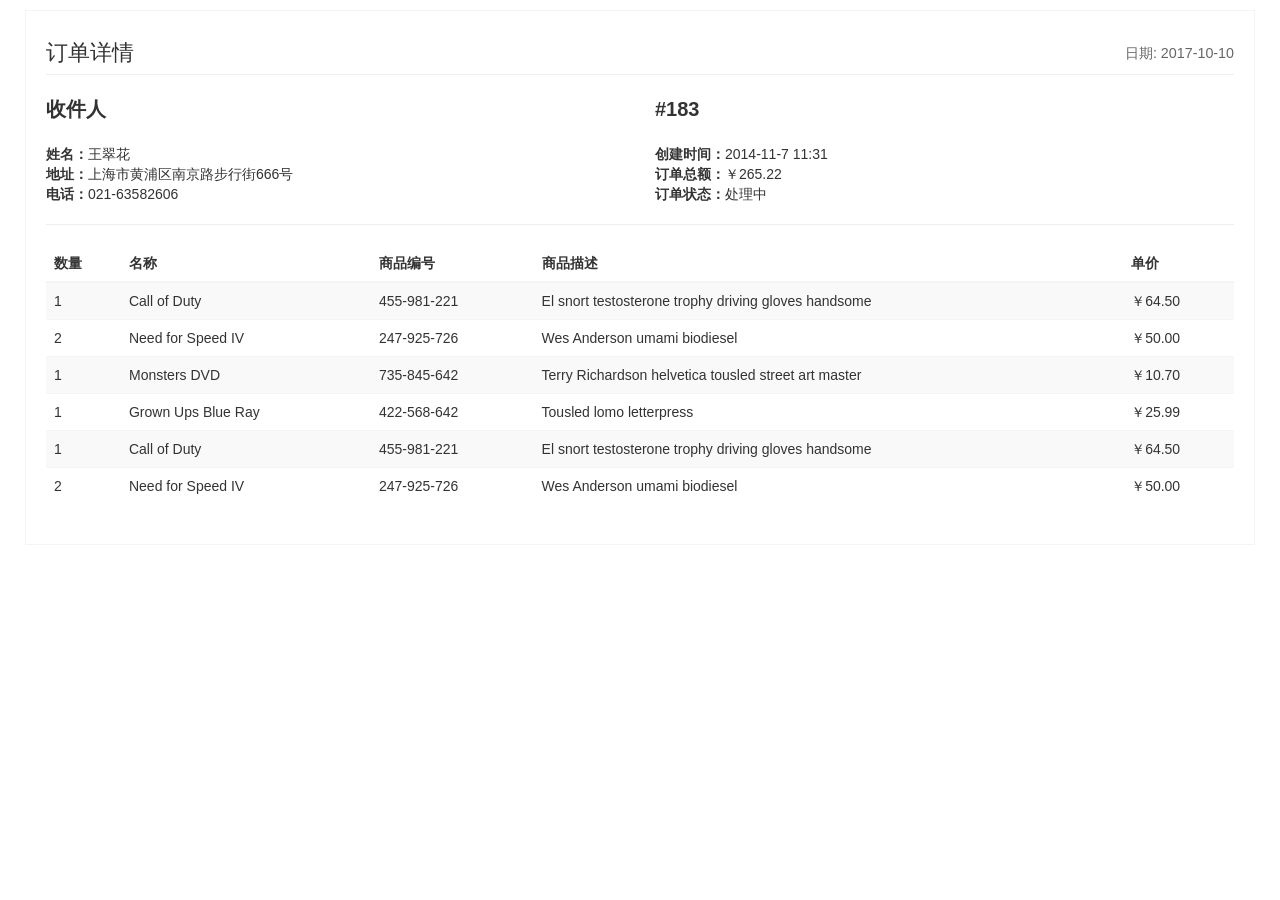
<file: web/admin/page/order-print.html>
<!DOCTYPE html>
<html>
<head>
  <meta charset="utf-8">
  <meta http-equiv="X-UA-Compatible" content="IE=edge">
  <title>订单打印</title>
  <!-- Tell the browser to be responsive to screen width -->
  <meta content="width=device-width, initial-scale=1, maximum-scale=1, user-scalable=no" name="viewport">
  <!-- page style-->
  <style>
  .my_itemtitle{
    font-size: 20px;
  }
  .my_info{
    width: 50% !important;
  }
  </style>
  <!-- Bootstrap 3.3.7 -->
  <link rel="stylesheet" href="../css/bootstrap/bootstrap.min.css">
  <!-- Font Awesome -->
  <link rel="stylesheet" href="../css/font-awesome/font-awesome.min.css">
  <!-- Ionicons -->
  <link rel="stylesheet" href="../css/Ionicons/ionicons.min.css">
  <!-- Theme style -->
  <link rel="stylesheet" href="../css/AdminLTE/AdminLTE.min.css">
  <!-- Google Font -->
  <!-- <link rel="stylesheet" href="https://fonts.googleapis.com/css?family=Source+Sans+Pro:300,400,600,700,300italic,400italic,600italic"> -->
</head>
<body onload="window.print();">
  <div class="wrapper">
    <!-- Main content -->
    <section class="invoice">
      <!-- title row -->
      <div class="row">
        <div class="col-xs-12">
          <h2 class="page-header">
            <i class="fa"></i>订单详情
            <small class="pull-right">日期: 2017-10-10</small>
          </h2>
        </div>
        <!-- /.col -->
      </div>
      <!-- info row -->
      <div class="row invoice-info">
        <div class="col-sm-4 invoice-col my_info">
            <b class="my_itemtitle">收件人</b><br>
            <br>
            <b>姓名：</b>王翠花<br>
            <b>地址：</b>上海市黄浦区南京路步行街666号<br>
            <b>电话：</b>021-63582606<br>
        </div>
        <!-- /.col -->
        <div class="col-sm-4 invoice-col my_info">
          <b class="my_itemtitle">#183</b><br>
          <br>
          <b>创建时间：</b>2014-11-7 11:31<br>
          <b>订单总额：</b>￥265.22<br>
          <b>订单状态：</b>处理中
        </div>
        <!-- /.col -->
      </div>
      <hr>
      <!-- /.row -->
      <!-- Table row -->
      <div class="row">
        <div class="col-xs-12 table-responsive">
          <table class="table table-striped">
            <thead>
            <tr>
              <th>数量</th>
              <th>名称</th>
              <th>商品编号</th>
              <th>商品描述</th>
              <th>单价</th>
            </tr>
            </thead>
            <tbody>
            <tr>
              <td>1</td>
              <td>Call of Duty</td>
              <td>455-981-221</td>
              <td>El snort testosterone trophy driving gloves handsome</td>
              <td>￥64.50</td>
            </tr>
            <tr>
              <td>2</td>
              <td>Need for Speed IV</td>
              <td>247-925-726</td>
              <td>Wes Anderson umami biodiesel</td>
              <td>￥50.00</td>
            </tr>
            <tr>
              <td>1</td>
              <td>Monsters DVD</td>
              <td>735-845-642</td>
              <td>Terry Richardson helvetica tousled street art master</td>
              <td>￥10.70</td>
            </tr>
            <tr>
              <td>1</td>
              <td>Grown Ups Blue Ray</td>
              <td>422-568-642</td>
              <td>Tousled lomo letterpress</td>
              <td>￥25.99</td>
            </tr>
            <tr>
              <td>1</td>
              <td>Call of Duty</td>
              <td>455-981-221</td>
              <td>El snort testosterone trophy driving gloves handsome</td>
              <td>￥64.50</td>
            </tr>
            <tr>
              <td>2</td>
              <td>Need for Speed IV</td>
              <td>247-925-726</td>
              <td>Wes Anderson umami biodiesel</td>
              <td>￥50.00</td>
            </tr>
            </tbody>
          </table>
        </div>
        <!-- /.col -->
      </div>
      <!-- /.row -->
    </section>
    <!-- /.content -->
  </div>
  <!-- ./wrapper -->
</body>
</html>
</file>
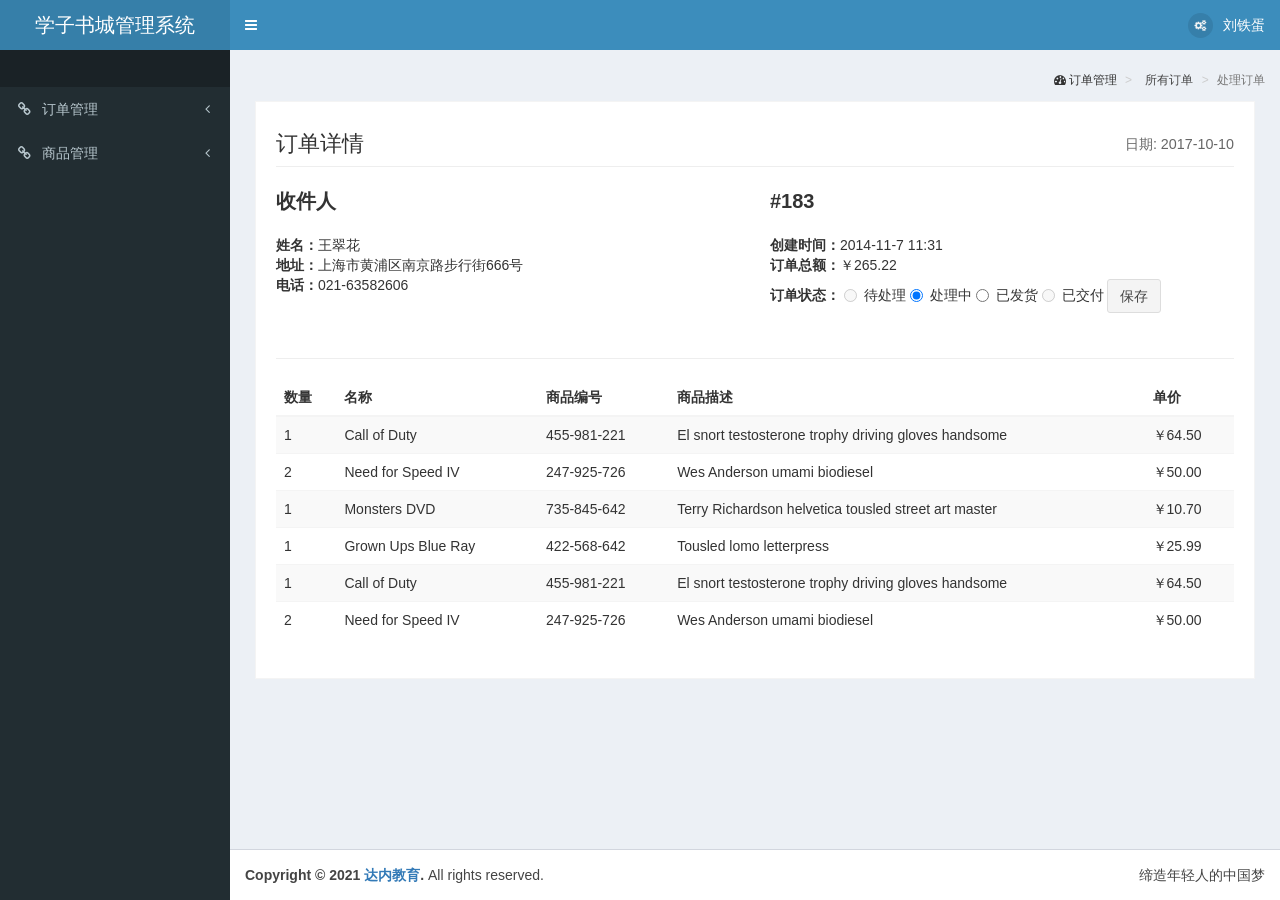
<file: web/admin/page/order-process.html>
<!DOCTYPE html>
<html>
<head>
  <meta charset="utf-8">
  <meta http-equiv="X-UA-Compatible" content="IE=edge">
  <title>订单处理</title>
  <!-- Tell the browser to be responsive to screen width -->
  <meta content="width=device-width, initial-scale=1, maximum-scale=1, user-scalable=no" name="viewport">
  <!-- page style-->
  <style>
  .my_itemtitle{
    font-size: 20px;
  }
  .my_info{
    width: 50% !important;
  }
  .my_radio{
    display: inline-block !important;
  }
  .my_formgroup{
    display: inline-block !important;
  }
  </style>
  <!-- Bootstrap 3.3.7 -->
  <link rel="stylesheet" href="../css/bootstrap/bootstrap.min.css">
  <!-- Font Awesome -->
  <link rel="stylesheet" href="../css/font-awesome/font-awesome.min.css">
  <!-- Ionicons -->
  <link rel="stylesheet" href="../css/Ionicons/ionicons.min.css">
  <!-- Theme style -->
  <link rel="stylesheet" href="../css/AdminLTE/AdminLTE.min.css">
  <!-- AdminLTE Skin -->
  <link rel="stylesheet" href="../css/AdminLTE/skin/skin-blue.min.css">
  <!-- Google Font -->
  <!-- <link rel="stylesheet" href="https://fonts.googleapis.com/css?family=Source+Sans+Pro:300,400,600,700,300italic,400italic,600italic"> -->
</head>
<body class="hold-transition skin-blue sidebar-mini">
<div class="wrapper">

  <!-- Main Header -->
  <header class="main-header">

    <!-- Logo -->
    <a href="#" class="logo">
      <!-- mini logo for sidebar mini 50x50 pixels -->
      <span class="logo-mini"><b>书城</b></span>
      <!-- logo for regular state and mobile devices -->
      <span class="logo-lg">学子书城管理系统</span>
    </a>

    <!-- Header Navbar -->
    <nav class="navbar navbar-static-top" role="navigation">
      <!-- Sidebar toggle button-->
      <a href="#" class="sidebar-toggle" data-toggle="push-menu" role="button">
        <span class="sr-only">导航切换</span>
      </a>
      <!-- Navbar Right Menu -->
      <div class="navbar-custom-menu">
        <ul class="nav navbar-nav">
          <!-- Messages: style can be found in dropdown.less-->
          <!-- /.messages-menu -->
          <!-- User Account Menu -->
          <li class="dropdown user user-menu">
            <!-- Menu Toggle Button -->
            <a href="#" class="dropdown-toggle" data-toggle="dropdown">
              <!-- The user image in the navbar-->
              <img src="../img/setting.png" class="user-image" alt="User Image">
              <!-- hidden-xs hides the username on small devices so only the image appears. -->
              <span class="hidden-xs">刘铁蛋</span>
            </a>
            <ul class="dropdown-menu">
              <!-- The user image in the menu -->
              <li class="user-header">
                <img src="../img/word.jpg" class="img-circle" alt="User Image">
                <p>让学习成为一种习惯</p>
              </li>
              <!-- Menu Footer-->
              <li class="user-footer">
                <div class="pull-left">
                  <a href="password-change.html" class="btn btn-default btn-flat">修改密码</a>
                </div>
                <div class="pull-right">
                  <a href="login.html" class="btn btn-default btn-flat">退出</a>
                </div>
              </li>
            </ul>
          </li>

        </ul>
      </div>
    </nav>
  </header>
  <!-- Left side column. contains the logo and sidebar -->
  <aside class="main-sidebar">

    <!-- sidebar: style can be found in sidebar.less -->
    <section class="sidebar">
      <!-- Sidebar Menu -->
      <ul class="sidebar-menu" data-widget="tree">
        <li class="header">&nbsp;</li>
        <!-- Optionally, you can add icons to the links -->
        <li class="treeview">
          <a href="#"><i class="fa fa-link"></i> <span>订单管理</span>
            <span class="pull-right-container">
                <i class="fa fa-angle-left pull-right"></i>
              </span>
          </a>
          <ul class="treeview-menu">
            <li><a href="order-list.html">所有订单</a></li>
            <li><a href="#">待处理</a></li>
            <li><a href="#">处理中</a></li>
            <li><a href="#">已发货</a></li>
            <li><a href="#">已交付</a></li>
          </ul>
        </li>
        <li class="treeview">
          <a href="#"><i class="fa fa-link"></i> <span>商品管理</span>
            <span class="pull-right-container">
                <i class="fa fa-angle-left pull-right"></i>
              </span>
          </a>
          <ul class="treeview-menu">
            <li><a href="product-list.html">所有商品</a></li>
            <li><a href="product-add.html">添加商品</a></li>            
          </ul>
        </li>
      </ul>
      <!-- /.sidebar-menu -->
    </section>
    <!-- /.sidebar -->
  </aside>

  <!-- Content Wrapper. Contains page content -->
  <div class="content-wrapper">
    <!-- Content Header (Page header) -->
    <section class="content-header">
      <h1><small></small></h1>
      <ol class="breadcrumb">
        <li><i class="fa fa-dashboard">&nbsp;订单管理</i></li>
        <li><a href="order-list.html"><i class="fa"></i>所有订单</a></li>
        <li class="active">处理订单</li>
      </ol>
    </section>
    <!-- Main content -->
    <section class="invoice">
      <!-- title row -->
      <div class="row">
        <div class="col-xs-12">
          <h2 class="page-header">
            <i class="fa"></i>订单详情
            <small class="pull-right">日期: 2017-10-10</small>
          </h2>
        </div>
        <!-- /.col -->
      </div>
      <!-- info row -->
      <div class="row invoice-info">
        <div class="col-sm-4 invoice-col my_info">
            <b class="my_itemtitle">收件人</b><br>
            <br>
            <b>姓名：</b>王翠花<br>
            <b>地址：</b>上海市黄浦区南京路步行街666号<br>
            <b>电话：</b>021-63582606<br>
        </div>
        <!-- /.col -->
        <div class="col-sm-4 invoice-col my_info">
          <b class="my_itemtitle">#183</b><br>
          <br>
          <b>创建时间：</b>2014-11-7 11:31<br>
          <b>订单总额：</b>￥265.22<br>
          <b>订单状态：</b>
          <!-- radio -->
          <div class="form-group my_formgroup">
            <form action="#">
            <div class="radio my_radio">
              <label>
                <input type="radio" name="optionsRadios" id="optionsRadios1" value="option1" disabled>待处理
              </label>
            </div>
            <div class="radio my_radio">
              <label>
                <input type="radio" name="optionsRadios" id="optionsRadios2" value="option2" checked>处理中
              </label>
            </div>
            <div class="radio my_radio">
              <label>
                <input type="radio" name="optionsRadios" id="optionsRadios3" value="option3">已发货
              </label>
            </div>
            <div class="radio my_radio">
              <label>
                <input type="radio" name="optionsRadios" id="optionsRadios4" value="option3" disabled>已交付
              </label>
            </div>
            <div class="radio my_radio">
              <button type="submit" class="btn btn-default">保存</button>
            </div>
          </form>
          </div>
        </div>
        <!-- /.col -->
      </div>
      <hr>
      <!-- /.row -->
      <!-- Table row -->
      <div class="row">
        <div class="col-xs-12 table-responsive">
          <table class="table table-striped">
            <thead>
            <tr>
              <th>数量</th>
              <th>名称</th>
              <th>商品编号</th>
              <th>商品描述</th>
              <th>单价</th>
            </tr>
            </thead>
            <tbody>
            <tr>
              <td>1</td>
              <td>Call of Duty</td>
              <td>455-981-221</td>
              <td>El snort testosterone trophy driving gloves handsome</td>
              <td>￥64.50</td>
            </tr>
            <tr>
              <td>2</td>
              <td>Need for Speed IV</td>
              <td>247-925-726</td>
              <td>Wes Anderson umami biodiesel</td>
              <td>￥50.00</td>
            </tr>
            <tr>
              <td>1</td>
              <td>Monsters DVD</td>
              <td>735-845-642</td>
              <td>Terry Richardson helvetica tousled street art master</td>
              <td>￥10.70</td>
            </tr>
            <tr>
              <td>1</td>
              <td>Grown Ups Blue Ray</td>
              <td>422-568-642</td>
              <td>Tousled lomo letterpress</td>
              <td>￥25.99</td>
            </tr>
            <tr>
              <td>1</td>
              <td>Call of Duty</td>
              <td>455-981-221</td>
              <td>El snort testosterone trophy driving gloves handsome</td>
              <td>￥64.50</td>
            </tr>
            <tr>
              <td>2</td>
              <td>Need for Speed IV</td>
              <td>247-925-726</td>
              <td>Wes Anderson umami biodiesel</td>
              <td>￥50.00</td>
            </tr>
            </tbody>
          </table>
        </div>
        <!-- /.col -->
      </div>
      <!-- /.row -->
    </section>
    <!-- /.content -->
    <div class="clearfix"></div>
  </div>
  <!-- /.content-wrapper -->

  <!-- Main Footer -->
  <footer class="main-footer">
    <!-- To the right -->
    <div class="pull-right hidden-xs">
      缔造年轻人的中国梦
    </div>
    <!-- Default to the left -->
    <strong>Copyright &copy; 2021 <a href="http://www.tedu.cn">达内教育</a>.</strong> All rights reserved.
  </footer>

  <!-- /.control-sidebar -->
  <!-- Add the sidebar's background. This div must be placed
  immediately after the control sidebar -->
  <div class="control-sidebar-bg"></div>
</div>
<!-- ./wrapper -->

<!-- jQuery 3 -->
<script src="../js/jquery/jquery.min.js"></script>
<!-- Bootstrap 3.3.7 -->
<script src="../js/bootstrap/bootstrap.min.js"></script>
<!-- DataTables -->
<script src="../js/datatables.net/jquery.dataTables.min.js"></script>
<script src="../js/datatables.net-bs/dataTables.bootstrap.min.js"></script>
<!-- FastClick -->
<script src="../js/fastclick/fastclick.js"></script>
<!-- AdminLTE App -->
<script src="../js/AdminLTE/adminlte.min.js"></script>
<!-- page script -->
<script>

</script>
</body>
</html>
</file>
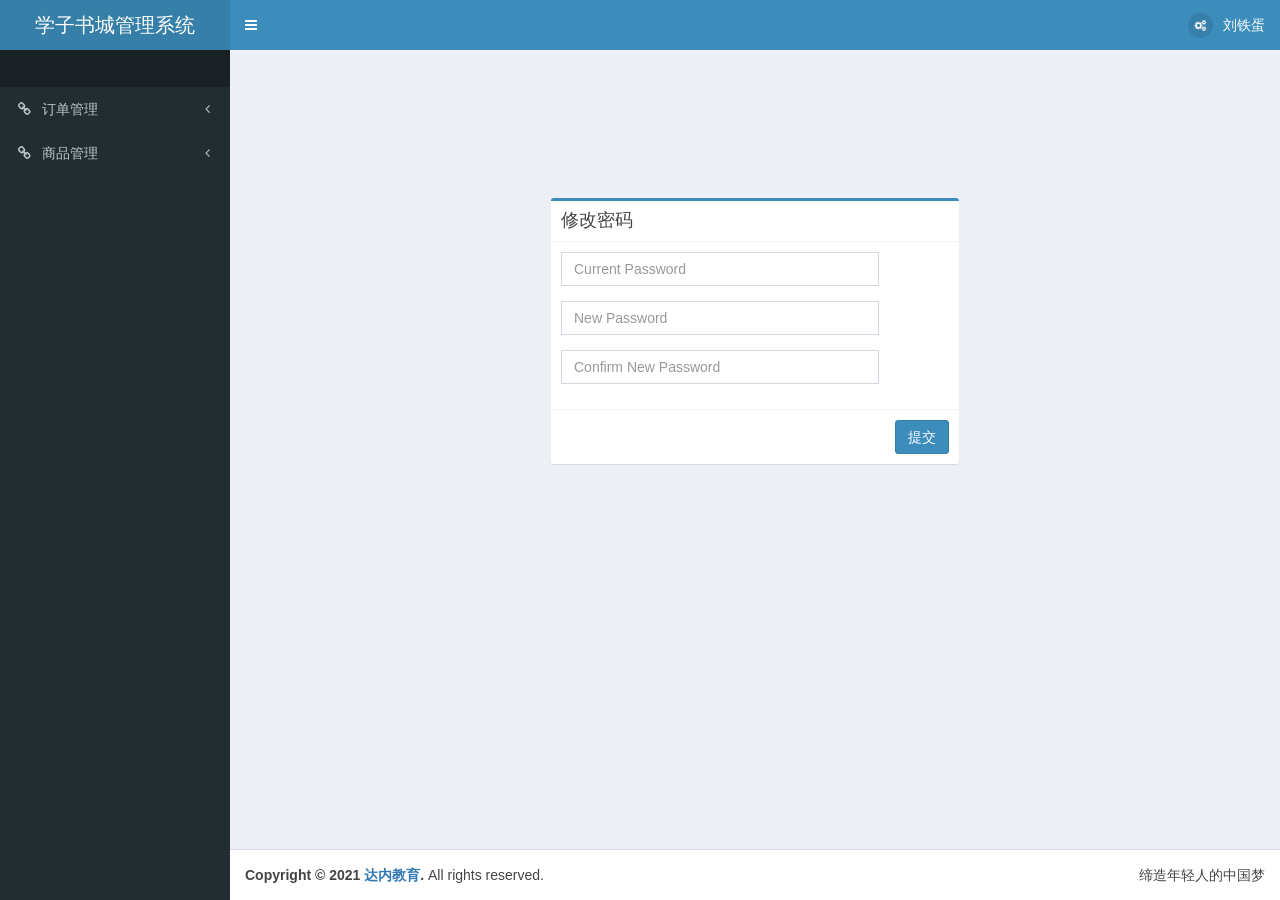
<file: web/admin/page/password-change.html>
<!DOCTYPE html>
<html>
<head>
  <meta charset="utf-8">
  <meta http-equiv="X-UA-Compatible" content="IE=edge">
  <title>修改密码</title>
  <!-- Tell the browser to be responsive to screen width -->
  <meta content="width=device-width, initial-scale=1, maximum-scale=1, user-scalable=no" name="viewport">
  <!-- page style -->
  <style>
  .my_content{
    padding: 9% 30%;
    height: 60%;
    /*background: #f00;*/
  }
  </style>
  <!-- Bootstrap 3.3.7 -->
  <link rel="stylesheet" href="../css/bootstrap/bootstrap.min.css">
  <!-- Font Awesome -->
  <link rel="stylesheet" href="../css/font-awesome/font-awesome.min.css">
  <!-- Ionicons -->
  <link rel="stylesheet" href="../css/Ionicons/ionicons.min.css">
  <!-- Theme style -->
  <link rel="stylesheet" href="../css/AdminLTE/AdminLTE.min.css">
  <!-- AdminLTE Skin -->
  <link rel="stylesheet" href="../css/AdminLTE/skin/skin-blue.min.css">
  <!-- Google Font -->
  <!-- <link rel="stylesheet" href="https://fonts.googleapis.com/css?family=Source+Sans+Pro:300,400,600,700,300italic,400italic,600italic"> -->
</head>
<body class="hold-transition skin-blue sidebar-mini">
<div class="wrapper">

  <!-- Main Header -->
  <header class="main-header">

    <!-- Logo -->
    <a href="index.html" class="logo">
      <!-- mini logo for sidebar mini 50x50 pixels -->
      <span class="logo-mini"><b>书城</b></span>
      <!-- logo for regular state and mobile devices -->
      <span class="logo-lg">学子书城管理系统</span>
    </a>

    <!-- Header Navbar -->
    <nav class="navbar navbar-static-top" role="navigation">
      <!-- Sidebar toggle button-->
      <a href="#" class="sidebar-toggle" data-toggle="push-menu" role="button">
        <span class="sr-only">导航切换</span>
      </a>
      <!-- Navbar Right Menu -->
      <div class="navbar-custom-menu">
        <ul class="nav navbar-nav">
          <!-- Messages: style can be found in dropdown.less-->
          <!-- /.messages-menu -->
          <!-- User Account Menu -->
          <li class="dropdown user user-menu">
            <!-- Menu Toggle Button -->
            <a href="#" class="dropdown-toggle" data-toggle="dropdown">
              <!-- The user image in the navbar-->
              <img src="../img/setting.png" class="user-image" alt="User Image">
              <!-- hidden-xs hides the username on small devices so only the image appears. -->
              <span class="hidden-xs">刘铁蛋</span>
            </a>
            <ul class="dropdown-menu">
              <!-- The user image in the menu -->
              <li class="user-header">
                <img src="../img/word.jpg" class="img-circle" alt="User Image">
                <p>让学习成为一种习惯</p>
              </li>
              <!-- Menu Footer-->
              <li class="user-footer">
                <div class="pull-left">
                  <a href="#" class="btn btn-default btn-flat">修改密码</a>
                </div>
                <div class="pull-right">
                  <a href="login.html" class="btn btn-default btn-flat">退出</a>
                </div>
              </li>
            </ul>
          </li>

        </ul>
      </div>
    </nav>
  </header>
  <!-- Left side column. contains the logo and sidebar -->
  <aside class="main-sidebar">

    <!-- sidebar: style can be found in sidebar.less -->
    <section class="sidebar">
      <!-- Sidebar Menu -->
      <ul class="sidebar-menu" data-widget="tree">
        <li class="header">&nbsp;</li>
        <!-- Optionally, you can add icons to the links -->
        <li class="treeview">
          <a href="#"><i class="fa fa-link"></i> <span>订单管理</span>
            <span class="pull-right-container">
                <i class="fa fa-angle-left pull-right"></i>
              </span>
          </a>
          <ul class="treeview-menu">
            <li><a href="order-list.html">所有订单</a></li>
            <li><a href="#">待处理</a></li>
            <li><a href="#">处理中</a></li>
            <li><a href="#">已发货</a></li>
            <li><a href="#">已交付</a></li>
          </ul>
        </li>
        <li class="treeview">
          <a href="#"><i class="fa fa-link"></i> <span>商品管理</span>
            <span class="pull-right-container">
                <i class="fa fa-angle-left pull-right"></i>
              </span>
          </a>
          <ul class="treeview-menu">
            <li><a href="product-list.html">所有商品</a></li>
            <li><a href="product-add.html">添加商品</a></li>
          </ul>
        </li>
      </ul>
      <!-- /.sidebar-menu -->
    </section>
    <!-- /.sidebar -->
  </aside>

  <!-- Content Wrapper. Contains page content -->
  <div class="content-wrapper">
    <!-- Content Header (Page header) -->
    <section class="content-header">
      <h1><small></small></h1>
      <ol class="breadcrumb">
        <!-- <li><a href="#"><i class="fa fa-dashboard"></i> </a></li> -->
        <!-- <li class="active"></li> -->
      </ol>
    </section>

    <!-- Main content -->
    <section class="content container-fluid">
      <div class="my_content">
        <!-- Horizontal Form -->
        <div class="box box-primary">
          <div class="box-header with-border">
            <h3 class="box-title">修改密码</h3>
          </div>
          <!-- /.box-header -->
          <!-- form start -->
          <form class="form-horizontal">
            <div class="box-body">
              <div class="form-group">
                <div class="col-sm-10">
                  <input type="password" class="form-control" id="cpassword" placeholder="Current Password">
                </div>
              </div>
              <div class="form-group">
                <div class="col-sm-10">
                  <input type="password" class="form-control" id="npassword" placeholder="New Password">
                </div>
              </div>
              <div class="form-group">
                <div class="col-sm-10">
                  <input type="password" class="form-control" id="cnpassword" placeholder="Confirm New Password">
                </div>
              </div>
            </div>
            <!-- /.box-body -->
            <div class="box-footer">
              <button type="submit" class="btn btn-primary pull-right">提交</button>
            </div>
            <!-- /.box-footer -->
          </form>
        </div>
      </div>
    </section>
    <!-- /.content -->
  </div>
  <!-- /.content-wrapper -->

  <!-- Main Footer -->
  <footer class="main-footer">
    <!-- To the right -->
    <div class="pull-right hidden-xs">
      缔造年轻人的中国梦
    </div>
    <!-- Default to the left -->
    <strong>Copyright &copy; 2021 <a href="http://www.tedu.cn">达内教育</a>.</strong> All rights reserved.
  </footer>

  <!-- /.control-sidebar -->
  <!-- Add the sidebar's background. This div must be placed
  immediately after the control sidebar -->
  <div class="control-sidebar-bg"></div>
</div>
<!-- ./wrapper -->

<!-- jQuery 3 -->
<script src="../js/jquery/jquery.min.js"></script>
<!-- Bootstrap 3.3.7 -->
<script src="../js/bootstrap/bootstrap.min.js"></script>
<!-- AdminLTE App -->
<script src="../js/AdminLTE/adminlte.min.js"></script>
<!-- page script -->
<script>

</script>
</body>
</html>
</file>
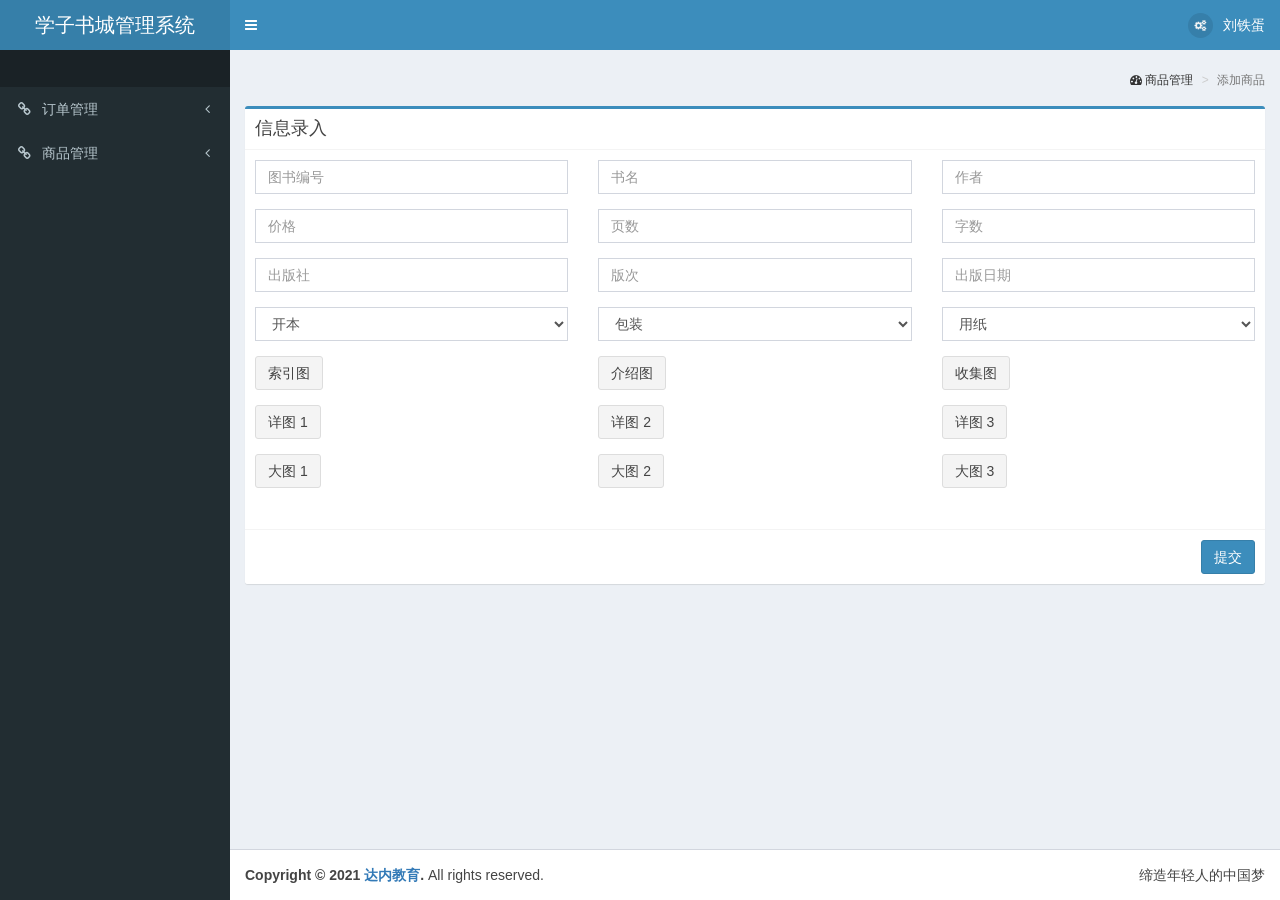
<file: web/admin/page/product-add.html>
<!DOCTYPE html>
<html>
<head>
  <meta charset="utf-8">
  <meta http-equiv="X-UA-Compatible" content="IE=edge">
  <title>添加商品</title>
  <!-- Tell the browser to be responsive to screen width -->
  <meta content="width=device-width, initial-scale=1, maximum-scale=1, user-scalable=no" name="viewport">
  <!-- page style -->
  <style>
  .my-input{
    width: 33.33333333% !important;
  }
  .my-input-file{
    display: inline-block !important;
    width: 0;
		position:absolute;
		clip:rect(0px,0px,0px,0px);
  }
  .datepicker{
    z-index: 9999 !important;
  }
  </style>
  <!-- Bootstrap 3.3.7 -->
  <link rel="stylesheet" href="../css/bootstrap/bootstrap.min.css">
  <!-- Font Awesome -->
  <link rel="stylesheet" href="../css/font-awesome/font-awesome.min.css">
  <!-- Ionicons -->
  <link rel="stylesheet" href="../css/Ionicons/ionicons.min.css">
  <!-- bootstrap datepicker -->
  <link rel="stylesheet" href="../css/bootstrap-datepicker/bootstrap-datepicker.min.css">
  <!-- Theme style -->
  <link rel="stylesheet" href="../css/AdminLTE/AdminLTE.min.css">
  <!-- AdminLTE Skin -->
  <link rel="stylesheet" href="../css/AdminLTE/skin/skin-blue.min.css">
  <!-- Google Font -->
  <!-- <link rel="stylesheet" href="https://fonts.googleapis.com/css?family=Source+Sans+Pro:300,400,600,700,300italic,400italic,600italic"> -->
</head>
<body class="hold-transition skin-blue sidebar-mini">
<div class="wrapper">

  <!-- Main Header -->
  <header class="main-header">

    <!-- Logo -->
    <a href="#" class="logo">
      <!-- mini logo for sidebar mini 50x50 pixels -->
      <span class="logo-mini"><b>书城</b></span>
      <!-- logo for regular state and mobile devices -->
      <span class="logo-lg">学子书城管理系统</span>
    </a>

    <!-- Header Navbar -->
    <nav class="navbar navbar-static-top" role="navigation">
      <!-- Sidebar toggle button-->
      <a href="#" class="sidebar-toggle" data-toggle="push-menu" role="button">
        <span class="sr-only">导航切换</span>
      </a>
      <!-- Navbar Right Menu -->
      <div class="navbar-custom-menu">
        <ul class="nav navbar-nav">
          <!-- Messages: style can be found in dropdown.less-->
          <!-- /.messages-menu -->
          <!-- User Account Menu -->
          <li class="dropdown user user-menu">
            <!-- Menu Toggle Button -->
            <a href="#" class="dropdown-toggle" data-toggle="dropdown">
              <!-- The user image in the navbar-->
              <img src="../img/setting.png" class="user-image" alt="User Image">
              <!-- hidden-xs hides the username on small devices so only the image appears. -->
              <span class="hidden-xs">刘铁蛋</span>
            </a>
            <ul class="dropdown-menu">
              <!-- The user image in the menu -->
              <li class="user-header">
                <img src="../img/word.jpg" class="img-circle" alt="User Image">
                <p>让学习成为一种习惯</p>
              </li>
              <!-- Menu Footer-->
              <li class="user-footer">
                <div class="pull-left">
                  <a href="password-change.html" class="btn btn-default btn-flat">修改密码</a>
                </div>
                <div class="pull-right">
                  <a href="login.html" class="btn btn-default btn-flat">退出</a>
                </div>
              </li>
            </ul>
          </li>
        </ul>
      </div>
    </nav>
  </header>
  <!-- Left side column. contains the logo and sidebar -->
  <aside class="main-sidebar">

    <!-- sidebar: style can be found in sidebar.less -->
    <section class="sidebar">
      <!-- Sidebar Menu -->
      <ul class="sidebar-menu" data-widget="tree">
        <li class="header">&nbsp;</li>
        <!-- Optionally, you can add icons to the links -->
        <li class="treeview">
          <a href="#"><i class="fa fa-link"></i> <span>订单管理</span>
            <span class="pull-right-container">
                <i class="fa fa-angle-left pull-right"></i>
              </span>
          </a>
          <ul class="treeview-menu">
            <li><a href="order-list.html">所有订单</a></li>
            <li><a href="#">待处理</a></li>
            <li><a href="#">处理中</a></li>
            <li><a href="#">已发货</a></li>
            <li><a href="#">已交付</a></li>
          </ul>
        </li>
        <li class="treeview">
          <a href="#"><i class="fa fa-link"></i> <span>商品管理</span>
            <span class="pull-right-container">
                <i class="fa fa-angle-left pull-right"></i>
              </span>
          </a>
          <ul class="treeview-menu">
            <li><a href="product-list.html">所有商品</a></li>
            <li><a href="product-add.html">添加商品</a></li>
          </ul>
        </li>
      </ul>
      <!-- /.sidebar-menu -->
    </section>
    <!-- /.sidebar -->
  </aside>

  <!-- Content Wrapper. Contains page content -->
  <div class="content-wrapper">
    <!-- Content Header (Page header) -->
    <section class="content-header">
      <h1><small></small></h1>
      <ol class="breadcrumb">
        <li><i class="fa fa-dashboard">&nbsp;商品管理</i></li>
        <li class="active">添加商品</li>
      </ol>
    </section>
    <!-- Main content -->
    <section class="content container-fluid">
      <!-- Horizontal Form -->
      <div class="box box-primary">
        <div class="box-header with-border">
          <h3 class="box-title">信息录入</h3>
        </div>
        <!-- /.box-header -->
        <!-- form start -->
        <form class="form-horizontal" id="fm-add" role="form" action="" method="post" enctype="multipart/form-data">
          <div class="box-body">
            <div class="form-group">
              <div class="col-sm-10 my-input">
                <input type="text" class="form-control" name="isbn" id="isbn" placeholder="图书编号">
              </div>
              <div class="col-sm-10 my-input">
                <input type="text" class="form-control" name="title" id="title" placeholder="书名">
              </div>
              <div class="col-sm-10 my-input">
                <input type="text" class="form-control" name="author" id="author" placeholder="作者">
              </div>
            </div>
            <div class="form-group">
              <div class="col-sm-10 my-input">
                <input type="text" class="form-control" name="price" id="price" placeholder="价格">
              </div>
              <div class="col-sm-10 my-input">
                <input type="text" class="form-control" name="pages" id="pages" placeholder="页数">
              </div>
              <div class="col-sm-10 my-input">
                <input type="text" class="form-control" name="words" id="words" placeholder="字数">
              </div>
            </div>
            <div class="form-group">
              <div class="col-sm-10 my-input">
                <input type="text" class="form-control" name="press" id="press" placeholder="出版社">
              </div>
              <div class="col-sm-10 my-input">
                <input type="text" class="form-control" name="edition" id="edition" placeholder="版次">
              </div>
              <div class="col-sm-10 my-input">
                <input type="text" class="form-control" name="published" id="published" placeholder="出版日期">
              </div>
            </div>
            <div class="form-group">
              <div class="col-sm-10 my-input">
                <select class="form-control" name="format" id="format">
                  <option selected>开本</option>
                  <option value="16开">16开</option>
        					<option value="32开">32开</option>
        					<option value="64开">64开</option>
                </select>
              </div>
              <div class="col-sm-10 my-input">
                <select class="form-control" name="packaging" id="packaging">
                  <option selected>包装</option>
                  <option value="平装">平装</option>
        					<option value="精装">精装</option>
                </select>
              </div>
              <div class="col-sm-10 my-input">
                <select class="form-control" name="form" id="form">
                  <option selected>用纸</option>
                  <option value="胶版纸">胶版纸</option>
        					<option value="铜版纸">铜版纸</option>
                </select>
              </div>
            </div>
            <div class="form-group">
              <div class="col-sm-10 my-input">
                <label for="index" class="btn btn-default">索引图</label>
                <input type="file" name="index" id="index" class="my-input-file" >
                <span id="indexfile"></span>
              </div>
              <div class="col-sm-10 my-input">
                <label for="intro" class="btn btn-default">介绍图</label>
                <input type="file" name="intro" id="intro" class="my-input-file" >
                <span id="introfile"></span>
              </div>
              <div class="col-sm-10 my-input">
                <label for="collect" class="btn btn-default">收集图</label>
                <input type="file" name="collect" id="collect" class="my-input-file" >
                <span id="collectfile"></span>
              </div>
            </div>
            <div class="form-group">
              <div class="col-sm-10 my-input">
                <label for="detail1" class="btn btn-default">详图 1</label>
                <input type="file" name="detail1" id="detail1" class="my-input-file" >
                <span id="detail1file"></span>
              </div>
              <div class="col-sm-10 my-input">
                <label for="detail2" class="btn btn-default">详图 2</label>
                <input type="file" name="detail2" id="detail2" class="my-input-file" >
                <span id="detail2file"></span>
              </div>
              <div class="col-sm-10 my-input">
                <label for="detail3" class="btn btn-default">详图 3</label>
                <input type="file" name="detail3" id="detail3" class="my-input-file" >
                <span id="detail3file"></span>
              </div>
            </div>
            <div class="form-group">
              <div class="col-sm-10 my-input">
                <label for="detail1big" class="btn btn-default">大图 1</label>
                <input type="file" name="detail1big" id="detail1big" class="my-input-file" >
                <span id="detail1bigfile"></span>
              </div>
              <div class="col-sm-10 my-input">
                <label for="detail2big" class="btn btn-default">大图 2</label>
                <input type="file" name="detail2big" id="detail2big" class="my-input-file" >
                <span id="detail2bigfile"></span>
              </div>
              <div class="col-sm-10 my-input">
                <label for="detail3big" class="btn btn-default">大图 3</label>
                <input type="file" name="detail3big" id="detail3big" class="my-input-file" >
                <span id="detail3bigfile"></span>
              </div>
            </div>
            <div class="form-group">
            	<div class="col-sm-10">
            	<span id="info"></span>
            	</div>
            </div>
          </div>
          <!-- /.box-body -->
          <div class="box-footer">
            <button type="submit" class="btn btn-primary pull-right">提交</button>
          </div>
          <!-- /.box-footer -->
        </form>
      </div>
    </section>
    <!-- /.content -->
  </div>
  <!-- /.content-wrapper -->

  <!-- Main Footer -->
  <footer class="main-footer">
    <!-- To the right -->
    <div class="pull-right hidden-xs">
      缔造年轻人的中国梦
    </div>
    <!-- Default to the left -->
    <strong>Copyright &copy; 2021 <a href="http://www.tedu.cn">达内教育</a>.</strong> All rights reserved.
  </footer>

  <!-- /.control-sidebar -->
  <!-- Add the sidebar's background. This div must be placed
  immediately after the control sidebar -->
  <div class="control-sidebar-bg"></div>
</div>
<!-- ./wrapper -->

<!-- jQuery 3 -->
<script src="../js/jquery/jquery.min.js"></script>
<!-- Bootstrap 3.3.7 -->
<script src="../js/bootstrap/bootstrap.min.js"></script>
<!-- bootstrap datepicker -->
<script src="../js/bootstrap-datepicker/bootstrap-datepicker.min.js"></script>
<script src="../js/bootstrap-datepicker/bootstrap-datepicker.zh-CN.min.js"></script>
<!-- AdminLTE App -->
<script src="../js/AdminLTE/adminlte.min.js"></script>
<!-- page script -->
<script>
//Date picker
$('#published').datepicker({
  language: 'zh-CN',
  todayHighlight: true,
  format: 'yyyy-mm-dd',
  autoclose: true
});

$('#index').change(function () {
    var str = $(this).val();
    var fileName = str.substring(str.lastIndexOf("\\") + 1);
    // var fileExt = str.substring(str.lastIndexOf('.') + 1);
    // alert(fileName);
    $('#indexfile').html(fileName);
});

$('#intro').change(function () {
    var str = $(this).val();
    var fileName = str.substring(str.lastIndexOf("\\") + 1);
    $('#introfile').html(fileName);
});

$('#collect').change(function () {
    var str = $(this).val();
    var fileName = str.substring(str.lastIndexOf("\\") + 1);
    $('#collectfile').html(fileName);
});

$('#detail1').change(function () {
    var str = $(this).val();
    var fileName = str.substring(str.lastIndexOf("\\") + 1);
    $('#detail1file').html(fileName);
});

$('#detail2').change(function () {
    var str = $(this).val();
    var fileName = str.substring(str.lastIndexOf("\\") + 1);
    $('#detail2file').html(fileName);
});

$('#detail3').change(function () {
    var str = $(this).val();
    var fileName = str.substring(str.lastIndexOf("\\") + 1);
    $('#detail3file').html(fileName);
});

$('#detail1big').change(function () {
    var str = $(this).val();
    var fileName = str.substring(str.lastIndexOf("\\") + 1);
    $('#detail1bigfile').html(fileName);
});

$('#detail2big').change(function () {
    var str = $(this).val();
    var fileName = str.substring(str.lastIndexOf("\\") + 1);
    $('#detail2bigfile').html(fileName);
});

$('#detail3big').change(function () {
    var str = $(this).val();
    var fileName = str.substring(str.lastIndexOf("\\") + 1);
    $('#detail3bigfile').html(fileName);
});

$('#isbn').focus(function(){
	$('#info').html('&nbsp;');
});

$('#isbn').blur(function(){
	var isbn = $("#isbn").val();
    if (isbn == null || isbn == "") {
        $("#info").text("isbn不能为空！");
        $("#info").css("color","red");
        return false;
    }
    $.ajax({
        type:"POST",
        url:"checkIsbn.action",
        data:"isbn="+isbn,
        success:function(msg)
        {
            if(msg ==="yes"){
                $("#info").text("isbn已存在");
                $("#info").css("color","red");
            }else if(msg === 'no'){
                $("#info").text("");
            }
        }
    });
});

$('#bt-submit').click(function(){
    //读取用户的输入——表单序列化
    var formData = new FormData($('#fm-add').get(0));
    console.log(formData);
    //异步提交请求，进行验证
    $.ajax({
    	async: true,
        type: 'POST',
        url: 'productAdd.action',
        data: formData,
        processData: false,// 不对数据进行转换
        contentType: false,// 避免jQuery对contentType操作，失去请求头分界符，使服务器不能正常解析文件
        success: function(txt, msg, xhr){
            if(txt=='yes'){  //成功
            	alert("添加成功！");
                window.location.href =  "../page/product-add.html";
            }else{ //失败
                $('#info').html('添加失败！');
                $("#info").css("color","red");
                $('#bt-submit').attr("disabled",false);
            }
        }
    });
    $('#bt-submit').attr("disabled",true);
});
</script>
</body>
</html>
</file>
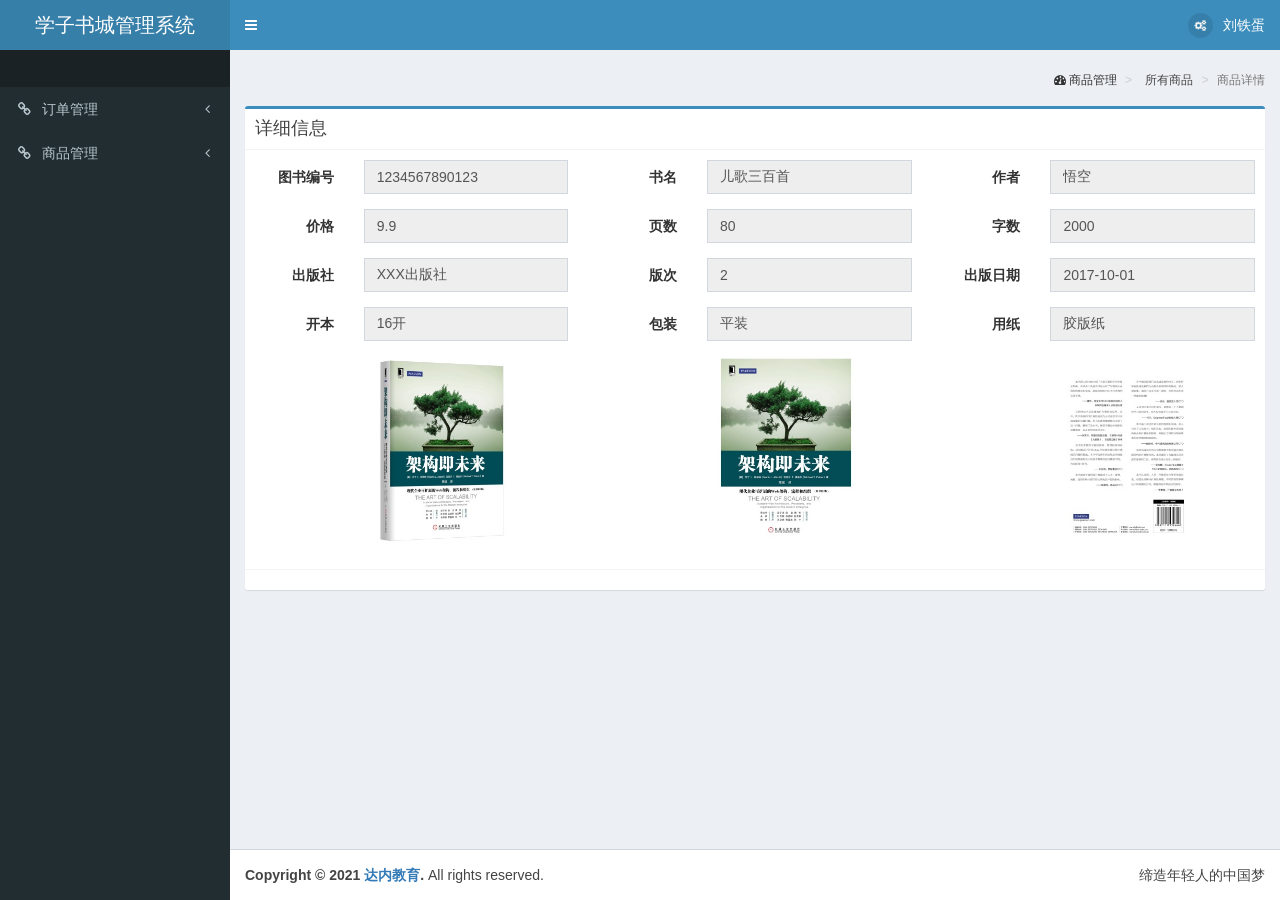
<file: web/admin/page/product-detail.html>
<!DOCTYPE html>
<html>
<head>
  <meta charset="utf-8">
  <meta http-equiv="X-UA-Compatible" content="IE=edge">
  <title>商品详情</title>
  <!-- Tell the browser to be responsive to screen width -->
  <meta content="width=device-width, initial-scale=1, maximum-scale=1, user-scalable=no" name="viewport">
  <!-- page style -->
  <style>
  .my-input{
    width: 22.77777778% !important;
  }
  .my-label{
	width: 10.55555555% !important;
  }
  .my-img{
	padding-right: 2.0% !important;
    padding-left: 8.0% !important;
  }
  .datepicker{
    z-index: 9999 !important;
  }
  </style>
  <!-- Bootstrap 3.3.7 -->
  <link rel="stylesheet" href="../css/bootstrap/bootstrap.min.css">
  <!-- Font Awesome -->
  <link rel="stylesheet" href="../css/font-awesome/font-awesome.min.css">
  <!-- Ionicons -->
  <link rel="stylesheet" href="../css/Ionicons/ionicons.min.css">
  <!-- Theme style -->
  <link rel="stylesheet" href="../css/AdminLTE/AdminLTE.min.css">
  <!-- AdminLTE Skin -->
  <link rel="stylesheet" href="../css/AdminLTE/skin/skin-blue.min.css">
  <!-- Google Font -->
  <!-- <link rel="stylesheet" href="https://fonts.googleapis.com/css?family=Source+Sans+Pro:300,400,600,700,300italic,400italic,600italic"> -->
</head>
<body class="hold-transition skin-blue sidebar-mini">
<div class="wrapper">

  <!-- Main Header -->
  <header class="main-header">

    <!-- Logo -->
    <a href="#" class="logo">
      <!-- mini logo for sidebar mini 50x50 pixels -->
      <span class="logo-mini"><b>书城</b></span>
      <!-- logo for regular state and mobile devices -->
      <span class="logo-lg">学子书城管理系统</span>
    </a>

    <!-- Header Navbar -->
    <nav class="navbar navbar-static-top" role="navigation">
      <!-- Sidebar toggle button-->
      <a href="#" class="sidebar-toggle" data-toggle="push-menu" role="button">
        <span class="sr-only">导航切换</span>
      </a>
      <!-- Navbar Right Menu -->
      <div class="navbar-custom-menu">
        <ul class="nav navbar-nav">
          <!-- Messages: style can be found in dropdown.less-->
          <!-- /.messages-menu -->
          <!-- User Account Menu -->
          <li class="dropdown user user-menu">
            <!-- Menu Toggle Button -->
            <a href="#" class="dropdown-toggle" data-toggle="dropdown">
              <!-- The user image in the navbar-->
              <img src="../img/setting.png" class="user-image" alt="User Image">
              <!-- hidden-xs hides the username on small devices so only the image appears. -->
              <span class="hidden-xs">刘铁蛋</span>
            </a>
            <ul class="dropdown-menu">
              <!-- The user image in the menu -->
              <li class="user-header">
                <img src="../img/word.jpg" class="img-circle" alt="User Image">
                <p>让学习成为一种习惯</p>
              </li>
              <!-- Menu Footer-->
              <li class="user-footer">
                <div class="pull-left">
                  <a href="password-change.html" class="btn btn-default btn-flat">修改密码</a>
                </div>
                <div class="pull-right">
                  <a href="login.html" class="btn btn-default btn-flat">退出</a>
                </div>
              </li>
            </ul>
          </li>
        </ul>
      </div>
    </nav>
  </header>
  <!-- Left side column. contains the logo and sidebar -->
  <aside class="main-sidebar">

    <!-- sidebar: style can be found in sidebar.less -->
    <section class="sidebar">
      <!-- Sidebar Menu -->
      <ul class="sidebar-menu" data-widget="tree">
        <li class="header">&nbsp;</li>
        <!-- Optionally, you can add icons to the links -->
        <li class="treeview">
          <a href="#"><i class="fa fa-link"></i> <span>订单管理</span>
            <span class="pull-right-container">
                <i class="fa fa-angle-left pull-right"></i>
              </span>
          </a>
          <ul class="treeview-menu">
            <li><a href="order-list.html">所有订单</a></li>
            <li><a href="#">待处理</a></li>
            <li><a href="#">处理中</a></li>
            <li><a href="#">已发货</a></li>
            <li><a href="#">已交付</a></li>
          </ul>
        </li>
        <li class="treeview">
          <a href="#"><i class="fa fa-link"></i> <span>商品管理</span>
            <span class="pull-right-container">
                <i class="fa fa-angle-left pull-right"></i>
              </span>
          </a>
          <ul class="treeview-menu">
            <li><a href="product-list.html">所有商品</a></li>
            <li><a href="product-add.html">添加商品</a></li>
          </ul>
        </li>
      </ul>
      <!-- /.sidebar-menu -->
    </section>
    <!-- /.sidebar -->
  </aside>

  <!-- Content Wrapper. Contains page content -->
  <div class="content-wrapper">
    <!-- Content Header (Page header) -->
    <section class="content-header">
      <h1><small></small></h1>
      <ol class="breadcrumb">
        <li><i class="fa fa-dashboard">&nbsp;商品管理</i></li>
        <li><a href="product-list.html"><i class="fa"></i>所有商品</a></li>
        <li class="active">商品详情</li>
      </ol>
    </section>
    <!-- Main content -->
    <section class="content container-fluid">
      <!-- Horizontal Form -->
      <div class="box box-primary">
        <div class="box-header with-border">
          <h3 class="box-title">详细信息</h3>
        </div>
        <!-- /.box-header -->
        <!-- form start -->
        <form class="form-horizontal" role="form">
          <div class="box-body">
            <div class="form-group">
			  <label for="isbn" class="col-sm-2 control-label my-label">图书编号</label>
              <div class="col-sm-10 my-input">
                <input type="text" class="form-control" name="isbn" id="isbn" value="1234567890123" readonly>
              </div>
			  <label for="title" class="col-sm-2 control-label my-label">书名</label>
              <div class="col-sm-10 my-input">
                <input type="text" class="form-control" name="title" id="title" value="儿歌三百首" readonly>
              </div>
			  <label for="author" class="col-sm-2 control-label my-label">作者</label>
              <div class="col-sm-10 my-input">
                <input type="text" class="form-control" name="author" id="author" value="悟空" readonly>
              </div>
            </div>
            <div class="form-group">
			  <label for="price" class="col-sm-2 control-label my-label">价格</label>
              <div class="col-sm-10 my-input">
                <input type="text" class="form-control" name="price" id="price" value="9.9" readonly>
              </div>
			  <label for="pages" class="col-sm-2 control-label my-label">页数</label>
              <div class="col-sm-10 my-input">
                <input type="text" class="form-control" name="pages" id="pages" value="80" readonly>
              </div>
			  <label for="words" class="col-sm-2 control-label my-label">字数</label>
              <div class="col-sm-10 my-input">
                <input type="text" class="form-control" name="words" id="words" value="2000" readonly>
              </div>
            </div>
            <div class="form-group">
			  <label for="press" class="col-sm-2 control-label my-label">出版社</label>
              <div class="col-sm-10 my-input">
                <input type="text" class="form-control" name="press" id="press" value="XXX出版社" readonly>
              </div>
			  <label for="edition" class="col-sm-2 control-label my-label">版次</label>
              <div class="col-sm-10 my-input">
                <input type="text" class="form-control" name="edition" id="edition" value="2" readonly>
              </div>
			  <label for="published" class="col-sm-2 control-label my-label">出版日期</label>
              <div class="col-sm-10 my-input">
                <input type="text" class="form-control" name="published" id="published" value="2017-10-01" readonly>
              </div>
            </div>
            <div class="form-group">
			  <label for="format" class="col-sm-2 control-label my-label">开本</label>
              <div class="col-sm-10 my-input">
                <input type="text" class="form-control" name="format" id="format" value="16开" readonly>
              </div>
			  <label for="packaging" class="col-sm-2 control-label my-label">包装</label>
              <div class="col-sm-10 my-input">
                <input type="text" class="form-control" name="packaging" id="packaging" value="平装" readonly>
              </div>
			  <label for="form" class="col-sm-2 control-label my-label">用纸</label>
              <div class="col-sm-10 my-input">
                <input type="text" class="form-control" name="form" id="form" value="胶版纸" readonly>
              </div>
            </div>
            <div class="form-group">
			  <div class="col-sm-4 my-img">
                <img class="img-responsive" src="../../user/img/goods/9787111532644/detail1big.jpg" alt="Detail 1 Photo is missing">
              </div>
			  <div class="col-sm-4 my-img">
                <img class="img-responsive" src="../../user/img/goods/9787111532644/detail2big.jpg" alt="Detail 2 Photo is missing">
              </div>
			  <div class="col-sm-4 my-img">
                <img class="img-responsive" src="../../user/img/goods/9787111532644/detail3big.jpg" alt="Detail 3 Photo is missing">
              </div>
            </div>
          </div>
          <!-- /.box-body -->
          <div class="box-footer">
          </div>
          <!-- /.box-footer -->
        </form>
      </div>
    </section>
    <!-- /.content -->
  </div>
  <!-- /.content-wrapper -->

  <!-- Main Footer -->
  <footer class="main-footer">
    <!-- To the right -->
    <div class="pull-right hidden-xs">
      缔造年轻人的中国梦
    </div>
    <!-- Default to the left -->
    <strong>Copyright &copy; 2021 <a href="http://www.tedu.cn">达内教育</a>.</strong> All rights reserved.
  </footer>

  <!-- /.control-sidebar -->
  <!-- Add the sidebar's background. This div must be placed
  immediately after the control sidebar -->
  <div class="control-sidebar-bg"></div>
</div>
<!-- ./wrapper -->

<!-- jQuery 3 -->
<script src="../js/jquery/jquery.min.js"></script>
<!-- Bootstrap 3.3.7 -->
<script src="../js/bootstrap/bootstrap.min.js"></script>
<!-- AdminLTE App -->
<script src="../js/AdminLTE/adminlte.min.js"></script>
<!-- page script -->
<script>

</script>
</body>
</html>
</file>
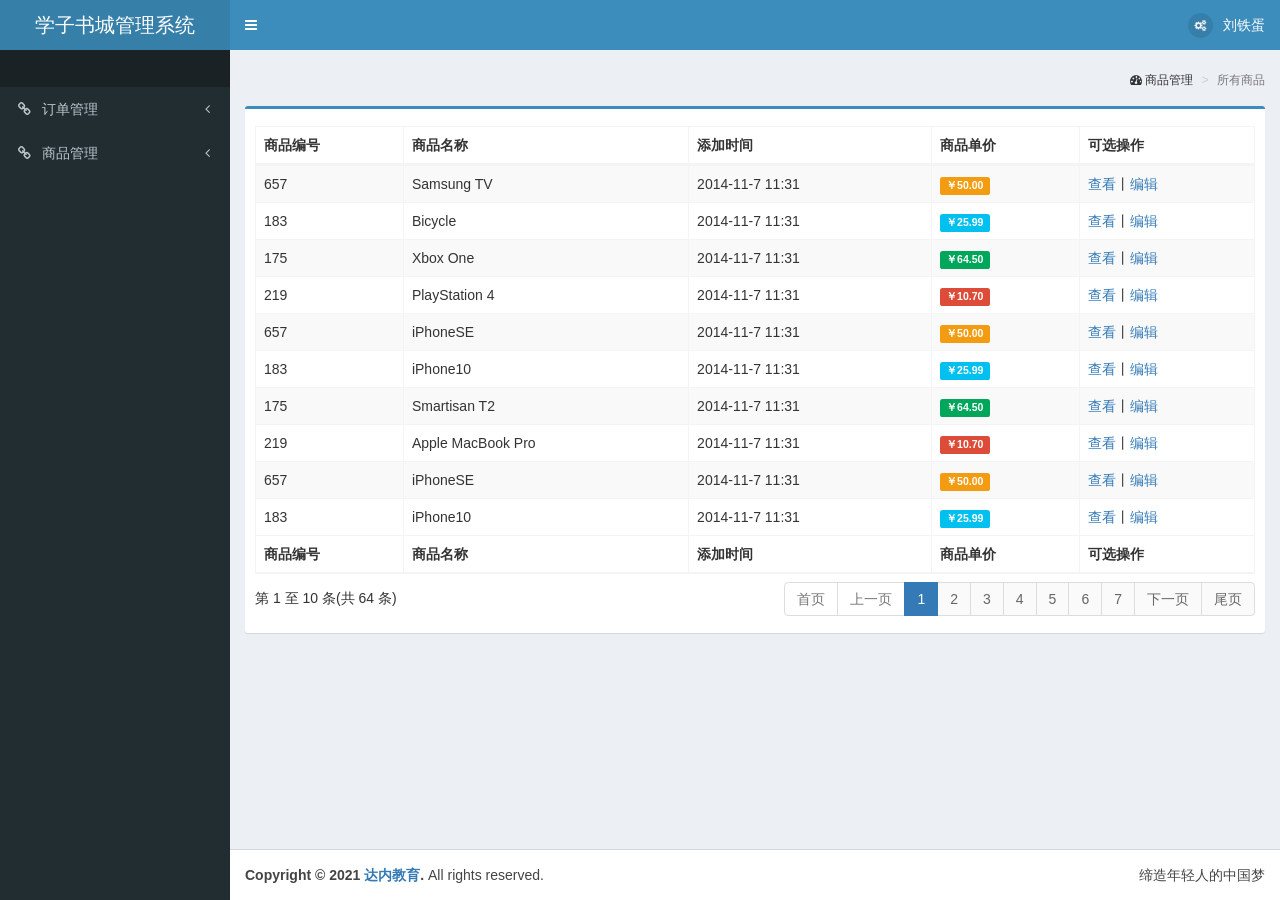
<file: web/admin/page/product-list.html>
<!DOCTYPE html>
<html>
<head>
  <meta charset="utf-8">
  <meta http-equiv="X-UA-Compatible" content="IE=edge">
  <title>所有商品</title>
  <!-- Tell the browser to be responsive to screen width -->
  <meta content="width=device-width, initial-scale=1, maximum-scale=1, user-scalable=no" name="viewport">
  <!-- page style -->
  <style>

  </style>
  <!-- Bootstrap 3.3.7 -->
  <link rel="stylesheet" href="../css/bootstrap/bootstrap.min.css">
  <!-- Font Awesome -->
  <link rel="stylesheet" href="../css/font-awesome/font-awesome.min.css">
  <!-- Ionicons -->
  <link rel="stylesheet" href="../css/Ionicons/ionicons.min.css">
  <!-- DataTables -->
  <link rel="stylesheet" href="../css/datatables.net-bs/dataTables.bootstrap.min.css">
  <!-- Theme style -->
  <link rel="stylesheet" href="../css/AdminLTE/AdminLTE.min.css">
  <!-- AdminLTE Skin -->
  <link rel="stylesheet" href="../css/AdminLTE/skin/skin-blue.min.css">
  <!-- Google Font -->
  <!-- <link rel="stylesheet" href="https://fonts.googleapis.com/css?family=Source+Sans+Pro:300,400,600,700,300italic,400italic,600italic"> -->
</head>
<body class="hold-transition skin-blue sidebar-mini">
<div class="wrapper">

  <!-- Main Header -->
  <header class="main-header">

    <!-- Logo -->
    <a href="#" class="logo">
      <!-- mini logo for sidebar mini 50x50 pixels -->
      <span class="logo-mini"><b>书城</b></span>
      <!-- logo for regular state and mobile devices -->
      <span class="logo-lg">学子书城管理系统</span>
    </a>

    <!-- Header Navbar -->
    <nav class="navbar navbar-static-top" role="navigation">
      <!-- Sidebar toggle button-->
      <a href="#" class="sidebar-toggle" data-toggle="push-menu" role="button">
        <span class="sr-only">导航切换</span>
      </a>
      <!-- Navbar Right Menu -->
      <div class="navbar-custom-menu">
        <ul class="nav navbar-nav">
          <!-- Messages: style can be found in dropdown.less-->
          <!-- /.messages-menu -->
          <!-- User Account Menu -->
          <li class="dropdown user user-menu">
            <!-- Menu Toggle Button -->
            <a href="#" class="dropdown-toggle" data-toggle="dropdown">
              <!-- The user image in the navbar-->
              <img src="../img/setting.png" class="user-image" alt="User Image">
              <!-- hidden-xs hides the username on small devices so only the image appears. -->
              <span class="hidden-xs">刘铁蛋</span>
            </a>
            <ul class="dropdown-menu">
              <!-- The user image in the menu -->
              <li class="user-header">
                <img src="../img/word.jpg" class="img-circle" alt="User Image">
                <p>让学习成为一种习惯</p>
              </li>
              <!-- Menu Footer-->
              <li class="user-footer">
                <div class="pull-left">
                  <a href="password-change.html" class="btn btn-default btn-flat">修改密码</a>
                </div>
                <div class="pull-right">
                  <a href="login.html" class="btn btn-default btn-flat">退出</a>
                </div>
              </li>
            </ul>
          </li>

        </ul>
      </div>
    </nav>
  </header>
  <!-- Left side column. contains the logo and sidebar -->
  <aside class="main-sidebar">

    <!-- sidebar: style can be found in sidebar.less -->
    <section class="sidebar">
      <!-- Sidebar Menu -->
      <ul class="sidebar-menu" data-widget="tree">
        <li class="header">&nbsp;</li>
        <!-- Optionally, you can add icons to the links -->
        <li class="treeview">
          <a href="#"><i class="fa fa-link"></i> <span>订单管理</span>
            <span class="pull-right-container">
                <i class="fa fa-angle-left pull-right"></i>
              </span>
          </a>
          <ul class="treeview-menu">
            <li><a href="order-list.html">所有订单</a></li>
            <li><a href="#">待处理</a></li>
            <li><a href="#">处理中</a></li>
            <li><a href="#">已发货</a></li>
            <li><a href="#">已交付</a></li>
          </ul>
        </li>
        <li class="treeview">
          <a href="#"><i class="fa fa-link"></i> <span>商品管理</span>
            <span class="pull-right-container">
                <i class="fa fa-angle-left pull-right"></i>
              </span>
          </a>
          <ul class="treeview-menu">
            <li><a href="product-list.html">所有商品</a></li>
            <li><a href="product-add.html">添加商品</a></li>
          </ul>
        </li>
      </ul>
      <!-- /.sidebar-menu -->
    </section>
    <!-- /.sidebar -->
  </aside>

  <!-- Content Wrapper. Contains page content -->
  <div class="content-wrapper">
    <!-- Content Header (Page header) -->
    <section class="content-header">
      <h1><small></small></h1>
      <ol class="breadcrumb">
        <li><i class="fa fa-dashboard">&nbsp;商品管理</i></li>
        <li class="active">所有商品</li>
      </ol>
    </section>
    <!-- Main content -->
    <section class="content container-fluid">
                <div class="box box-primary">
                  <div class="box-body">
                    <table id="my_order" class="table table-bordered table-striped">
                      <thead>
                      <tr>
                        <th>商品编号</th>
                        <th>商品名称</th>
                        <th>添加时间</th>
                        <th>商品单价</th>
                        <th>可选操作</th>
                      </tr>
                      </thead>
                      <tbody>
                      <tr>
                        <td>657</td>
                        <td>Samsung TV</td>
                        <td>2014-11-7 11:31</td>
                        <td><span class="label bg-yellow">￥50.00</span></td>
                        <td><a href="product-detail.html">查看</a>丨<a href="product-edit.html">编辑</a></td>
                      </tr>
                      <tr>
                        <td>183</td>
                        <td>Bicycle</td>
                        <td>2014-11-7 11:31</td>
                        <td><span class="label bg-aqua">￥25.99<span></td>
                        <td><a href="product-detail.html">查看</a>丨<a href="product-edit.html">编辑</a></td>
                      </tr>
                      <tr>
                        <td>175</td>
                        <td>Xbox One</td>
                        <td>2014-11-7 11:31</td>
                        <td><span class="label bg-green">￥64.50</span></td>
                        <td><a href="product-detail.html">查看</a>丨<a href="product-edit.html">编辑</a></td>
                      </tr>
                      <tr>
                        <td>219</td>
                        <td>PlayStation 4</td>
                        <td>2014-11-7 11:31</td>
                        <td><span class="label bg-red">￥10.70</span></td>
                        <td><a href="product-detail.html">查看</a>丨<a href="product-edit.html">编辑</a></td>
                      </tr>
                      <tr>
                        <td>657</td>
                        <td>iPhoneSE</td>
                        <td>2014-11-7 11:31</td>
                        <td><span class="label bg-yellow">￥50.00</span></td>
                        <td><a href="product-detail.html">查看</a>丨<a href="product-edit.html">编辑</a></td>
                      </tr>
                      <tr>
                        <td>183</td>
                        <td>iPhone10</td>
                        <td>2014-11-7 11:31</td>
                        <td><span class="label bg-aqua">￥25.99<span></td>
                        <td><a href="product-detail.html">查看</a>丨<a href="product-edit.html">编辑</a></td>
                      </tr>
                      <tr>
                        <td>175</td>
                        <td>Smartisan T2</td>
                        <td>2014-11-7 11:31</td>
                        <td><span class="label bg-green">￥64.50</span></td>
                        <td><a href="product-detail.html">查看</a>丨<a href="product-edit.html">编辑</a></td>
                      </tr>
                      <tr>
                        <td>219</td>
                        <td>Apple MacBook Pro</td>
                        <td>2014-11-7 11:31</td>
                        <td><span class="label bg-red">￥10.70</span></td>
                        <td><a href="product-detail.html">查看</a>丨<a href="product-edit.html">编辑</a></td>
                      </tr>
                      <tr>
                        <td>657</td>
                        <td>iPhoneSE</td>
                        <td>2014-11-7 11:31</td>
                        <td><span class="label bg-yellow">￥50.00</span></td>
                        <td><a href="product-detail.html">查看</a>丨<a href="product-edit.html">编辑</a></td>
                      </tr>
                      <tr>
                        <td>183</td>
                        <td>iPhone10</td>
                        <td>2014-11-7 11:31</td>
                        <td><span class="label bg-aqua">￥25.99<span></td>
                        <td><a href="product-detail.html">查看</a>丨<a href="product-edit.html">编辑</a></td>
                      </tr>
                      <tr>
                        <td>175</td>
                        <td>Smartisan T2</td>
                        <td>2014-11-7 11:31</td>
                        <td><span class="label bg-green">￥64.50</span></td>
                        <td><a href="product-detail.html">查看</a>丨<a href="product-edit.html">编辑</a></td>
                      </tr>
                      <tr>
                        <td>219</td>
                        <td>Apple MacBook Pro</td>
                        <td>2014-11-7 11:31</td>
                        <td><span class="label bg-red">￥10.70</span></td>
                        <td><a href="product-detail.html">查看</a>丨<a href="product-edit.html">编辑</a></td>
                      </tr>
                      <tr>
                        <td>657</td>
                        <td>iPhoneSE</td>
                        <td>2014-11-7 11:31</td>
                        <td><span class="label bg-yellow">￥50.00</span></td>
                        <td><a href="product-detail.html">查看</a>丨<a href="product-edit.html">编辑</a></td>
                      </tr>
                      <tr>
                        <td>183</td>
                        <td>iPhone10</td>
                        <td>2014-11-7 11:31</td>
                        <td><span class="label bg-aqua">￥25.99<span></td>
                        <td><a href="product-detail.html">查看</a>丨<a href="product-edit.html">编辑</a></td>
                      </tr>
                      <tr>
                        <td>175</td>
                        <td>Smartisan T2</td>
                        <td>2014-11-7 11:31</td>
                        <td><span class="label bg-green">￥64.50</span></td>
                        <td><a href="product-detail.html">查看</a>丨<a href="product-edit.html">编辑</a></td>
                      </tr>
                      <tr>
                        <td>219</td>
                        <td>Apple MacBook Pro</td>
                        <td>2014-11-7 11:31</td>
                        <td><span class="label bg-red">￥10.70</span></td>
                        <td><a href="product-detail.html">查看</a>丨<a href="product-edit.html">编辑</a></td>
                      </tr>
                      <tr>
                        <td>657</td>
                        <td>iPhoneSE</td>
                        <td>2014-11-7 11:31</td>
                        <td><span class="label bg-yellow">￥50.00</span></td>
                        <td><a href="product-detail.html">查看</a>丨<a href="product-edit.html">编辑</a></td>
                      </tr>
                      <tr>
                        <td>183</td>
                        <td>iPhone10</td>
                        <td>2014-11-7 11:31</td>
                        <td><span class="label bg-aqua">￥25.99<span></td>
                        <td><a href="product-detail.html">查看</a>丨<a href="product-edit.html">编辑</a></td>
                      </tr>
                      <tr>
                        <td>175</td>
                        <td>Smartisan T2</td>
                        <td>2014-11-7 11:31</td>
                        <td><span class="label bg-green">￥64.50</span></td>
                        <td><a href="product-detail.html">查看</a>丨<a href="product-edit.html">编辑</a></td>
                      </tr>
                      <tr>
                        <td>219</td>
                        <td>Apple MacBook Pro</td>
                        <td>2014-11-7 11:31</td>
                        <td><span class="label bg-red">￥10.70</span></td>
                        <td><a href="product-detail.html">查看</a>丨<a href="product-edit.html">编辑</a></td>
                      </tr>
                      <tr>
                        <td>657</td>
                        <td>iPhoneSE</td>
                        <td>2014-11-7 11:31</td>
                        <td><span class="label bg-yellow">￥50.00</span></td>
                        <td><a href="product-detail.html">查看</a>丨<a href="product-edit.html">编辑</a></td>
                      </tr>
                      <tr>
                        <td>183</td>
                        <td>iPhone10</td>
                        <td>2014-11-7 11:31</td>
                        <td><span class="label bg-aqua">￥25.99<span></td>
                        <td><a href="product-detail.html">查看</a>丨<a href="product-edit.html">编辑</a></td>
                      </tr>
                      <tr>
                        <td>175</td>
                        <td>Smartisan T2</td>
                        <td>2014-11-7 11:31</td>
                        <td><span class="label bg-green">￥64.50</span></td>
                        <td><a href="product-detail.html">查看</a>丨<a href="product-edit.html">编辑</a></td>
                      </tr>
                      <tr>
                        <td>219</td>
                        <td>Apple MacBook Pro</td>
                        <td>2014-11-7 11:31</td>
                        <td><span class="label bg-red">￥10.70</span></td>
                        <td><a href="product-detail.html">查看</a>丨<a href="product-edit.html">编辑</a></td>
                      </tr>
                      <tr>
                        <td>657</td>
                        <td>iPhoneSE</td>
                        <td>2014-11-7 11:31</td>
                        <td><span class="label bg-yellow">￥50.00</span></td>
                        <td><a href="product-detail.html">查看</a>丨<a href="product-edit.html">编辑</a></td>
                      </tr>
                      <tr>
                        <td>183</td>
                        <td>iPhone10</td>
                        <td>2014-11-7 11:31</td>
                        <td><span class="label bg-aqua">￥25.99<span></td>
                        <td><a href="product-detail.html">查看</a>丨<a href="product-edit.html">编辑</a></td>
                      </tr>
                      <tr>
                        <td>175</td>
                        <td>Smartisan T2</td>
                        <td>2014-11-7 11:31</td>
                        <td><span class="label bg-green">￥64.50</span></td>
                        <td><a href="product-detail.html">查看</a>丨<a href="product-edit.html">编辑</a></td>
                      </tr>
                      <tr>
                        <td>219</td>
                        <td>Apple MacBook Pro</td>
                        <td>2014-11-7 11:31</td>
                        <td><span class="label bg-red">￥10.70</span></td>
                        <td><a href="product-detail.html">查看</a>丨<a href="product-edit.html">编辑</a></td>
                      </tr>
                      <tr>
                        <td>657</td>
                        <td>iPhoneSE</td>
                        <td>2014-11-7 11:31</td>
                        <td><span class="label bg-yellow">￥50.00</span></td>
                        <td><a href="product-detail.html">查看</a>丨<a href="product-edit.html">编辑</a></td>
                      </tr>
                      <tr>
                        <td>183</td>
                        <td>iPhone10</td>
                        <td>2014-11-7 11:31</td>
                        <td><span class="label bg-aqua">￥25.99<span></td>
                        <td><a href="product-detail.html">查看</a>丨<a href="product-edit.html">编辑</a></td>
                      </tr>
                      <tr>
                        <td>175</td>
                        <td>Smartisan T2</td>
                        <td>2014-11-7 11:31</td>
                        <td><span class="label bg-green">￥64.50</span></td>
                        <td><a href="product-detail.html">查看</a>丨<a href="product-edit.html">编辑</a></td>
                      </tr>
                      <tr>
                        <td>219</td>
                        <td>Apple MacBook Pro</td>
                        <td>2014-11-7 11:31</td>
                        <td><span class="label bg-red">￥10.70</span></td>
                        <td><a href="product-detail.html">查看</a>丨<a href="product-edit.html">编辑</a></td>
                      </tr>
                      <tr>
                        <td>657</td>
                        <td>iPhoneSE</td>
                        <td>2014-11-7 11:31</td>
                        <td><span class="label bg-yellow">￥50.00</span></td>
                        <td><a href="product-detail.html">查看</a>丨<a href="product-edit.html">编辑</a></td>
                      </tr>
                      <tr>
                        <td>183</td>
                        <td>iPhone10</td>
                        <td>2014-11-7 11:31</td>
                        <td><span class="label bg-aqua">￥25.99<span></td>
                        <td><a href="product-detail.html">查看</a>丨<a href="product-edit.html">编辑</a></td>
                      </tr>
                      <tr>
                        <td>175</td>
                        <td>Smartisan T2</td>
                        <td>2014-11-7 11:31</td>
                        <td><span class="label bg-green">￥64.50</span></td>
                        <td><a href="product-detail.html">查看</a>丨<a href="product-edit.html">编辑</a></td>
                      </tr>
                      <tr>
                        <td>219</td>
                        <td>Apple MacBook Pro</td>
                        <td>2014-11-7 11:31</td>
                        <td><span class="label bg-red">￥10.70</span></td>
                        <td><a href="product-detail.html">查看</a>丨<a href="product-edit.html">编辑</a></td>
                      </tr>
                      <tr>
                        <td>657</td>
                        <td>iPhoneSE</td>
                        <td>2014-11-7 11:31</td>
                        <td><span class="label bg-yellow">￥50.00</span></td>
                        <td><a href="product-detail.html">查看</a>丨<a href="product-edit.html">编辑</a></td>
                      </tr>
                      <tr>
                        <td>183</td>
                        <td>iPhone10</td>
                        <td>2014-11-7 11:31</td>
                        <td><span class="label bg-aqua">￥25.99<span></td>
                        <td><a href="product-detail.html">查看</a>丨<a href="product-edit.html">编辑</a></td>
                      </tr>
                      <tr>
                        <td>175</td>
                        <td>Smartisan T2</td>
                        <td>2014-11-7 11:31</td>
                        <td><span class="label bg-green">￥64.50</span></td>
                        <td><a href="product-detail.html">查看</a>丨<a href="product-edit.html">编辑</a></td>
                      </tr>
                      <tr>
                        <td>219</td>
                        <td>Apple MacBook Pro</td>
                        <td>2014-11-7 11:31</td>
                        <td><span class="label bg-red">￥10.70</span></td>
                        <td><a href="product-detail.html">查看</a>丨<a href="product-edit.html">编辑</a></td>
                      </tr>
                      <tr>
                        <td>657</td>
                        <td>iPhoneSE</td>
                        <td>2014-11-7 11:31</td>
                        <td><span class="label bg-yellow">￥50.00</span></td>
                        <td><a href="product-detail.html">查看</a>丨<a href="product-edit.html">编辑</a></td>
                      </tr>
                      <tr>
                        <td>183</td>
                        <td>iPhone10</td>
                        <td>2014-11-7 11:31</td>
                        <td><span class="label bg-aqua">￥25.99<span></td>
                        <td><a href="product-detail.html">查看</a>丨<a href="product-edit.html">编辑</a></td>
                      </tr>
                      <tr>
                        <td>175</td>
                        <td>Smartisan T2</td>
                        <td>2014-11-7 11:31</td>
                        <td><span class="label bg-green">￥64.50</span></td>
                        <td><a href="product-detail.html">查看</a>丨<a href="product-edit.html">编辑</a></td>
                      </tr>
                      <tr>
                        <td>219</td>
                        <td>Apple MacBook Pro</td>
                        <td>2014-11-7 11:31</td>
                        <td><span class="label bg-red">￥10.70</span></td>
                        <td><a href="product-detail.html">查看</a>丨<a href="product-edit.html">编辑</a></td>
                      </tr>
                      <tr>
                        <td>657</td>
                        <td>iPhoneSE</td>
                        <td>2014-11-7 11:31</td>
                        <td><span class="label bg-yellow">￥50.00</span></td>
                        <td><a href="product-detail.html">查看</a>丨<a href="product-edit.html">编辑</a></td>
                      </tr>
                      <tr>
                        <td>183</td>
                        <td>iPhone10</td>
                        <td>2014-11-7 11:31</td>
                        <td><span class="label bg-aqua">￥25.99<span></td>
                        <td><a href="product-detail.html">查看</a>丨<a href="product-edit.html">编辑</a></td>
                      </tr>
                      <tr>
                        <td>175</td>
                        <td>Smartisan T2</td>
                        <td>2014-11-7 11:31</td>
                        <td><span class="label bg-green">￥64.50</span></td>
                        <td><a href="product-detail.html">查看</a>丨<a href="product-edit.html">编辑</a></td>
                      </tr>
                      <tr>
                        <td>219</td>
                        <td>Apple MacBook Pro</td>
                        <td>2014-11-7 11:31</td>
                        <td><span class="label bg-red">￥10.70</span></td>
                        <td><a href="product-detail.html">查看</a>丨<a href="product-edit.html">编辑</a></td>
                      </tr>
                      <tr>
                        <td>657</td>
                        <td>iPhoneSE</td>
                        <td>2014-11-7 11:31</td>
                        <td><span class="label bg-yellow">￥50.00</span></td>
                        <td><a href="product-detail.html">查看</a>丨<a href="product-edit.html">编辑</a></td>
                      </tr>
                      <tr>
                        <td>183</td>
                        <td>iPhone10</td>
                        <td>2014-11-7 11:31</td>
                        <td><span class="label bg-aqua">￥25.99<span></td>
                        <td><a href="product-detail.html">查看</a>丨<a href="product-edit.html">编辑</a></td>
                      </tr>
                      <tr>
                        <td>175</td>
                        <td>Smartisan T2</td>
                        <td>2014-11-7 11:31</td>
                        <td><span class="label bg-green">￥64.50</span></td>
                        <td><a href="product-detail.html">查看</a>丨<a href="product-edit.html">编辑</a></td>
                      </tr>
                      <tr>
                        <td>219</td>
                        <td>Apple MacBook Pro</td>
                        <td>2014-11-7 11:31</td>
                        <td><span class="label bg-red">￥10.70</span></td>
                        <td><a href="product-detail.html">查看</a>丨<a href="product-edit.html">编辑</a></td>
                      </tr>
                      <tr>
                        <td>657</td>
                        <td>iPhoneSE</td>
                        <td>2014-11-7 11:31</td>
                        <td><span class="label bg-yellow">￥50.00</span></td>
                        <td><a href="product-detail.html">查看</a>丨<a href="product-edit.html">编辑</a></td>
                      </tr>
                      <tr>
                        <td>183</td>
                        <td>iPhone10</td>
                        <td>2014-11-7 11:31</td>
                        <td><span class="label bg-aqua">￥25.99<span></td>
                        <td><a href="product-detail.html">查看</a>丨<a href="product-edit.html">编辑</a></td>
                      </tr>
                      <tr>
                        <td>175</td>
                        <td>Smartisan T2</td>
                        <td>2014-11-7 11:31</td>
                        <td><span class="label bg-green">￥64.50</span></td>
                        <td><a href="product-detail.html">查看</a>丨<a href="product-edit.html">编辑</a></td>
                      </tr>
                      <tr>
                        <td>219</td>
                        <td>Apple MacBook Pro</td>
                        <td>2014-11-7 11:31</td>
                        <td><span class="label bg-red">￥10.70</span></td>
                        <td><a href="product-detail.html">查看</a>丨<a href="product-edit.html">编辑</a></td>
                      </tr>
                      <tr>
                        <td>657</td>
                        <td>iPhoneSE</td>
                        <td>2014-11-7 11:31</td>
                        <td><span class="label bg-yellow">￥50.00</span></td>
                        <td><a href="product-detail.html">查看</a>丨<a href="product-edit.html">编辑</a></td>
                      </tr>
                      <tr>
                        <td>183</td>
                        <td>iPhone10</td>
                        <td>2014-11-7 11:31</td>
                        <td><span class="label bg-aqua">￥25.99<span></td>
                        <td><a href="product-detail.html">查看</a>丨<a href="product-edit.html">编辑</a></td>
                      </tr>
                      <tr>
                        <td>175</td>
                        <td>Smartisan T2</td>
                        <td>2014-11-7 11:31</td>
                        <td><span class="label bg-green">￥64.50</span></td>
                        <td><a href="product-detail.html">查看</a>丨<a href="product-edit.html">编辑</a></td>
                      </tr>
                      <tr>
                        <td>219</td>
                        <td>Apple MacBook Pro</td>
                        <td>2014-11-7 11:31</td>
                        <td><span class="label bg-red">￥10.70</span></td>
                        <td><a href="product-detail.html">查看</a>丨<a href="product-edit.html">编辑</a></td>
                      </tr>
                      <tr>
                        <td>657</td>
                        <td>iPhoneSE</td>
                        <td>2014-11-7 11:31</td>
                        <td><span class="label bg-yellow">￥50.00</span></td>
                        <td><a href="product-detail.html">查看</a>丨<a href="product-edit.html">编辑</a></td>
                      </tr>
                      <tr>
                        <td>183</td>
                        <td>iPhone10</td>
                        <td>2014-11-7 11:31</td>
                        <td><span class="label bg-aqua">￥25.99<span></td>
                        <td><a href="product-detail.html">查看</a>丨<a href="product-edit.html">编辑</a></td>
                      </tr>
                      <tr>
                        <td>175</td>
                        <td>Smartisan T2</td>
                        <td>2014-11-7 11:31</td>
                        <td><span class="label bg-green">￥64.50</span></td>
                        <td><a href="product-detail.html">查看</a>丨<a href="product-edit.html">编辑</a></td>
                      </tr>
                      <tr>
                        <td>219</td>
                        <td>Apple MacBook Pro</td>
                        <td>2014-11-7 11:31</td>
                        <td><span class="label bg-red">￥10.70</span></td>
                        <td><a href="product-detail.html">查看</a>丨<a href="product-edit.html">编辑</a></td>
                      </tr>
                      </tbody>
                      <tfoot>
                      <tr>
                        <th>商品编号</th>
                        <th>商品名称</th>
                        <th>添加时间</th>
                        <th>商品单价</th>
                        <th>可选操作</th>
                      </tr>
                      </tfoot>
                    </table>
                  </div>
                  <!-- /.box-body -->
                </div>
    </section>
    <!-- /.content -->
  </div>
  <!-- /.content-wrapper -->

  <!-- Main Footer -->
  <footer class="main-footer">
    <!-- To the right -->
    <div class="pull-right hidden-xs">
      缔造年轻人的中国梦
    </div>
    <!-- Default to the left -->
    <strong>Copyright &copy; 2021 <a href="http://www.tedu.cn">达内教育</a>.</strong> All rights reserved.
  </footer>

  <!-- /.control-sidebar -->
  <!-- Add the sidebar's background. This div must be placed
  immediately after the control sidebar -->
  <div class="control-sidebar-bg"></div>
</div>
<!-- ./wrapper -->

<!-- jQuery 3 -->
<script src="../js/jquery/jquery.min.js"></script>
<!-- Bootstrap 3.3.7 -->
<script src="../js/bootstrap/bootstrap.min.js"></script>
<!-- DataTables -->
<script src="../js/datatables.net/jquery.dataTables.min.js"></script>
<script src="../js/datatables.net-bs/dataTables.bootstrap.min.js"></script>
<!-- AdminLTE App -->
<script src="../js/AdminLTE/adminlte.min.js"></script>
<!-- moment -->
<!-- <script src="../js/moment/moment.min.js"></script> -->
<!-- page script -->
<script>
 $(function () {
   $('#my_order').DataTable({
     'paging'      : true,
     'lengthChange': false,
     'searching'   : false,
     'ordering'    : false,
     'info'        : true,
     'autoWidth'   : false,
     'pagingType': 'full_numbers'/*,
     'processing': true,
     'serverSide': true,
     'ajax': '../servlet/all-product',
     'columns': [
    	    { 'data': 'isbn' },
    	    { 'data': 'title' },
    	    { 'data': 'published' , 'render': function (data, type, row, meta) { 
	    	    	return moment(data).format('YYYY-MM-DD');
		    	}
	    	},
    	    { 'data': 'price' , 'render': function (data, type, row, meta) { 
	    	    	var content = null;
	    	    	switch(meta.row%4){
	    	    		case 0:content = '<span class="label bg-yellow">'+data.toFixed(2)+'</span>';break;
	    	    		case 1:content = '<span class="label bg-aqua">'+data.toFixed(2)+'</span>';break;
	    	    		case 2:content = '<span class="label bg-green">'+data.toFixed(2)+'</span>';break;
	    	    		case 3:content = '<span class="label bg-red">'+data.toFixed(2)+'</span>';break;
	    	    	}
	    	    	return content;
    	    	}
    	    },
    	    { 'data': null , 'render': function (data, type, row, meta) { 
    	    		return '<a href="../servlet/product-detail?isbn='+row.isbn+'">查看</a>丨<a href="../servlet/product-edit?isbn='+row.isbn+'">编辑</a>';
	    		}
    	    }
    	  ]
	 */
   })
 })
</script>
</body>
</html>
</file>
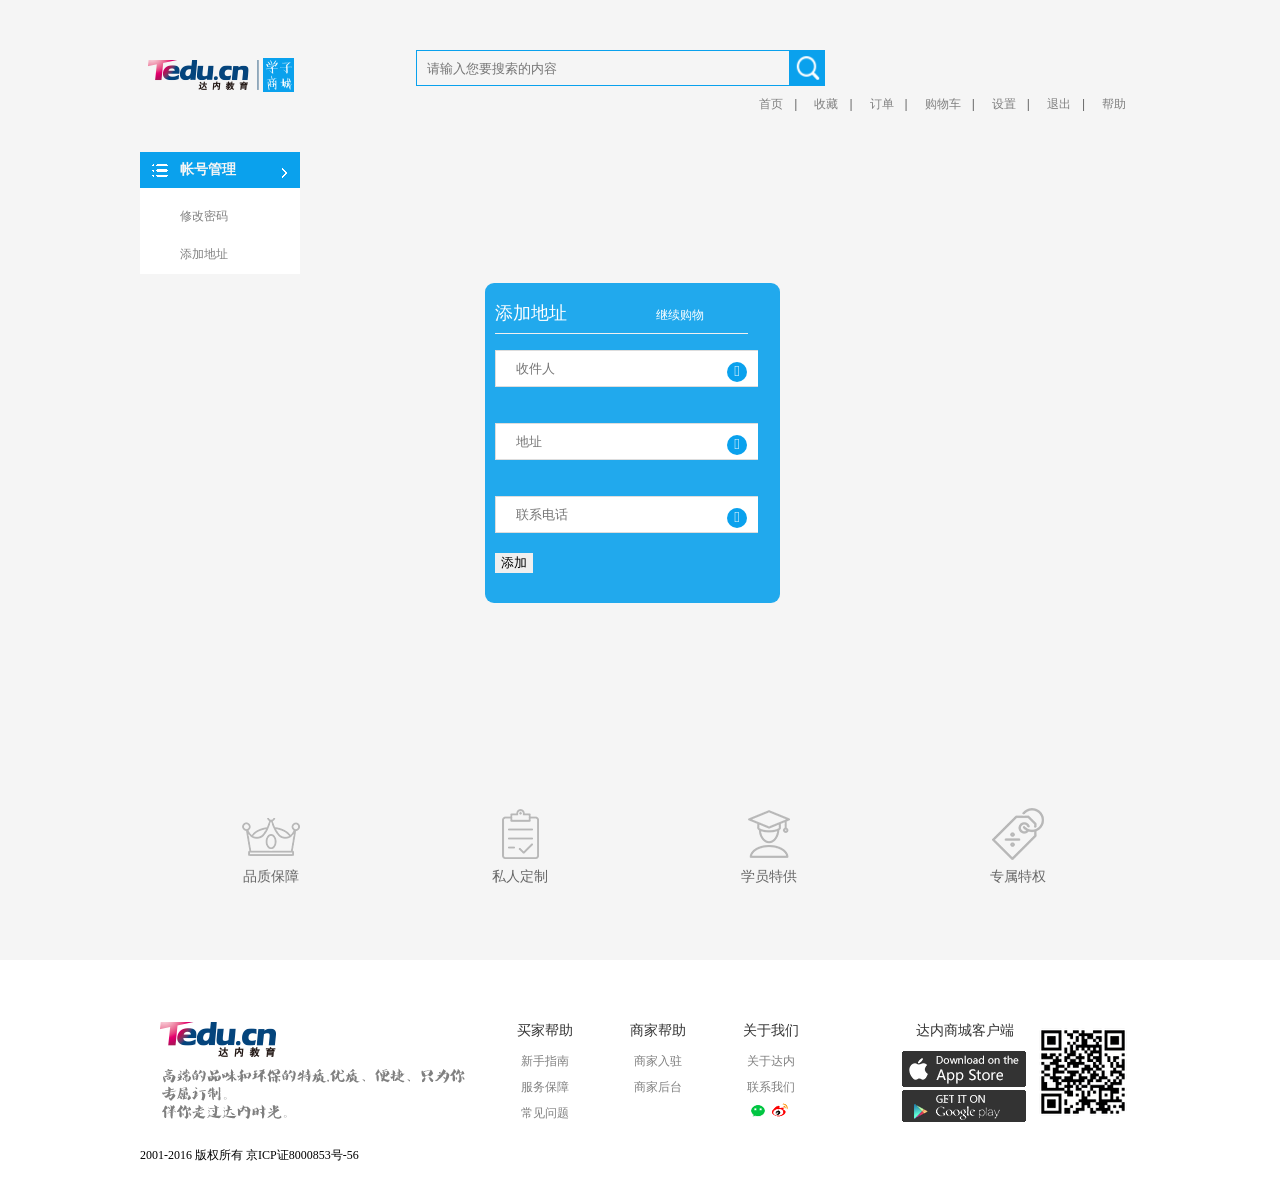
<file: web/user/page/address-add.html>
<!DOCTYPE html>
<html>
<head lang="en">
    <meta charset="UTF-8">
    <title>我的订单 - 达内学子商城</title>
    <link href="../css/my.order.css" rel="stylesheet" />
    <link href="../css/header.css" rel="stylesheet" />
    <link href="../css/footer.css" rel="stylesheet" />
    <link href="../css/set.css" rel="stylesheet" />
</head>
<body>
<div id="header">
    <!-- 头部-->
    <header id="top">
        <div id="logo" class="lf">
            <img class="animated jello" src="../img/header/logo.png" alt="logo"/>
        </div>
        <div id="top_input" class="lf">
            <input id="input" type="text" placeholder="请输入您要搜索的内容"/>

            <a href="" class="rt"><img id="search" src="../img/header/search.png" alt="搜索"/></a>
        </div>
        <div class="rt">
            <ul class="lf">
	            <li><a href="index.html" >首页</a><b>|</b></li>
	            <li><a href="collect.html" >收藏</a><b>|</b></li>
	            <li><a href="order.html" >订单</a><b>|</b></li>
	            <li><a href="cart.html" >购物车</a><b>|</b></li>
	            <li><a href="password-change.html">设置</a><b>|</b></li>
	            <li><a href="login.html">退出</a><b>|</b></li>
	            <li><a href="lookforward.html">帮助</a></li>
	        </ul>
        </div>
    </header>
    <!-- 主导航-->

    <!-- 主导航-->
    <nav id="nav1">
        <!-- 我的订单导航栏-->
        <div id="nav_order" class="lf">
            <ul>
                <li></li>
            </ul>
        </div>
    </nav>
</div>
</div>
<!--我的订单内容区域 #container-->
<div id="container" class="clearfix">
    <!-- 左边栏-->
    <div id="leftsidebar_box" class="lf">
        <div class="line"></div>
        <dl class="my_order">
            <dt onClick="changeImage()">帐号管理<img src="../img/myOrder/myOrder1.png"></dt>
            <dd class="first_dd"><a href="password-change.html">修改密码</a></dd>
            <dd><a href="address-add.html">添加地址</a></dd>
        </dl>

    </div>
    <!-- 右边栏-->
    <div class="rightsidebar_box rt" >
        <div class="order_empty">
         <div id="cover" class="rt">
      <form id="fm-add" method="post" name="form1">
            <div class="txt">
                <p>添加地址
                    <span>
                        <a href="index.html">继续购物</a>
                    </span>
                </p>
                <div class="text">
                    <input type="text" placeholder="收件人" name="receiver" id="receiver" required>
                    <span></span>
                </div>
                <div class="text">
                    <input type="text" placeholder="地址" id="address" name="address" required minlength="6" maxlength="25">
                    <span></span>
                </div>
				<div class="text">
                    <input type="text" placeholder="联系电话" id="receiverPhone" name="receiverPhone" required minlength="11" maxlength="11">
                    <span></span>
                </div>
                <input class="button_login" type="button" value="添加" id="bt-add" />
            </div>
        </form>
        </div>
        </div>
    </div>
</div>

<!-- 品质保障，私人定制等-->
<div id="foot_box">
    <div class="icon1 lf">
        <img src="../img/footer/icon1.png" alt=""/>

        <h3>品质保障</h3>
    </div>
    <div class="icon2 lf">
        <img src="../img/footer/icon2.png" alt=""/>

        <h3>私人定制</h3>
    </div>
    <div class="icon3 lf">
        <img src="../img/footer/icon3.png" alt=""/>

        <h3>学员特供</h3>
    </div>
    <div class="icon4 lf">
        <img src="../img/footer/icon4.png" alt=""/>

        <h3>专属特权</h3>
    </div>
</div>
<!-- 页面底部-->
<div class="foot_bj">
    <div id="foot">
        <div class="lf">
             <p class="footer1"><img src="../img/footer/tedu.png" alt="" class=" footLogo"/></p>
             <p class="footer2"><img src="../img/footer/footerFont.png"alt=""/></p>
            <!-- 页面底部-备案号 #footer -->
            <div class="record">
                2001-2016 版权所有 京ICP证8000853号-56
            </div>
        </div>
        <div class="foot_left lf" >
            <ul>
                <li><a href="#"><h3>买家帮助</h3></a></li>
                <li><a href="#">新手指南</a></li>
                <li><a href="#">服务保障</a></li>
                <li><a href="#">常见问题</a></li>
            </ul>
            <ul>
                <li><a href="#"><h3>商家帮助</h3></a></li>
                <li><a href="#">商家入驻</a></li>
                <li><a href="#">商家后台</a></li>
            </ul>
            <ul>
                <li><a href="#"><h3>关于我们</h3></a></li>
                <li><a href="#">关于达内</a></li>
                <li><a href="#">联系我们</a></li>
                <li>
                    <img src="../img/footer/wechat.png" alt=""/>
                    <img src="../img/footer/sinablog.png" alt=""/>
                </li>
            </ul>
        </div>
        <div class="service">
            <p>达内商城客户端</p>
            <img src="../img/footer/ios.png" class="lf">
            <img src="../img/footer/android.png" alt="" class="lf"/>
        </div>
        <div class="download">
            <img src="../img/footer/erweima.png">
        </div>
    </div>
</div>
</body>
<script src="../js/jquery-3.1.1.min.js"></script>
<script src="../js/index.js"></script>
<script src="../js/jquery.page.js"></script>
<script src="../js/order.js"></script>
<script type="text/javascript">
	$('#bt-add').click(function(){
    //读取用户的输入——表单序列化
    var inputData = $('#fm-add').serialize();
	console.log(">>>"+inputData);
    //异步提交请求
    $.ajax({
    	async: true,
        type: 'POST',
        url: 'addAddress.action',
        data: inputData,
        success: function(txt, msg, xhr){
        	// alert("*"+txt+"*");
            if(txt=='yes'){
                alert("添加成功！");
                $('#fm-add').get(0).reset();
            }else{ //修改失败
            	alert("添加失败！");
            }
        }
    });
});
</script>
</html>
</file>
<file: web/admin/css/iCheck/square/blue.css>
/* iCheck plugin Square skin, blue
----------------------------------- */
.icheckbox_square-blue,
.iradio_square-blue {
    display: inline-block;
    *display: inline;
    vertical-align: middle;
    margin: 0;
    padding: 0;
    width: 22px;
    height: 22px;
    background: url(blue.png) no-repeat;
    border: none;
    cursor: pointer;
}

.icheckbox_square-blue {
    background-position: 0 0;
}
    .icheckbox_square-blue.hover {
        background-position: -24px 0;
    }
    .icheckbox_square-blue.checked {
        background-position: -48px 0;
    }
    .icheckbox_square-blue.disabled {
        background-position: -72px 0;
        cursor: default;
    }
    .icheckbox_square-blue.checked.disabled {
        background-position: -96px 0;
    }

.iradio_square-blue {
    background-position: -120px 0;
}
    .iradio_square-blue.hover {
        background-position: -144px 0;
    }
    .iradio_square-blue.checked {
        background-position: -168px 0;
    }
    .iradio_square-blue.disabled {
        background-position: -192px 0;
        cursor: default;
    }
    .iradio_square-blue.checked.disabled {
        background-position: -216px 0;
    }

/* Retina support */
@media only screen and (-webkit-min-device-pixel-ratio: 1.5),
       only screen and (-moz-min-device-pixel-ratio: 1.5),
       only screen and (-o-min-device-pixel-ratio: 3/2),
       only screen and (min-device-pixel-ratio: 1.5) {
    .icheckbox_square-blue,
    .iradio_square-blue {
        background-image: url(blue@2x.png);
        -webkit-background-size: 240px 24px;
        background-size: 240px 24px;
    }
}
</file>
<file: web/user/css/my.order.css>
@charset "utf-8";
/*我的订单页部分*/
/*nav_order*/
a{
  color:#808080;
}
#nav_order {
    font-family: "SimHei";
    font-size: 12px;
    margin-top: 23px;
    margin-bottom: 18px;
    margin-left: 167px;
    width: 200px;
 }
#nav_order ul li{
    margin-right: 40px;

}
#nav_order ul li{
    color:#333;
}
#nav_order ul li span{
    color:#666;
}
#nav1{
    width: 1000px;
    height: 50px;
    margin: 0px auto;
    display: block;
}
/*container order*/
/*left*/
img{border:none;}
#leftsidebar_box{height: 356px;}
dl,dt,dd{display:block;margin:0;}
a{text-decoration:none;}

#container{
    width:1000px;
    position:relative;
    overflow: visible;
    min-height:611px;
    margin: 0 auto;
   
}
.clearfix { *zoom: 1;}
.clearfix:after{ content: ""; display: block; height: 0; visibility:hidden; clear: both;}

#leftsidebar_box{
    width:160px;
    height:668px;
    !important;overflow:hidden;
    !important;position:absolute;
    !important;
    /*background-color: #0aa1ed;*/
    background:#f5f5f5;
    font-size:12px;
    color:#808080;
    font-family: "SimHei";
}
.line{
    height:2px;
    width:100%;
}
#leftsidebar_box dt{
    padding-left:40px;
    padding-right:10px;
    background-repeat:no-repeat;
    background-position:10px center;
    color:#f5f5f5;
    font-size:14px;
    font-weight:bold;
    font-family:"SimHei";
    position:relative;
    line-height:36px;
    cursor:pointer;
    margin-bottom: 10px;
}

#leftsidebar_box dd{
    background-color:#fff;
    padding-left:40px;
    padding-top: 18px;
    position: relative;
    top:-10px;
}
#leftsidebar_box .my_order dd span{
    color:#0aa1ed;
}
#leftsidebar_box dd a{
    color:#808080;
    line-height:20px;
}
#leftsidebar_box dd a:hover{
    color:#0aa1ed;
    line-height:20px;
}
#leftsidebar_box dt img{
    position:absolute;
    right:10px;
    top:15px;
}
#leftsidebar_box dl dd:last-child{
    padding-bottom:10px;
}

/*订单项*/
#order_list{
    width:820px;
    overflow:hidden;
    color: #808080;
    border:0;
    height:20px;
}
#order_list{
    background: #e8e8e8;
}

#order_con tr{
    margin-top: 30px;
    clear: right;
}
.rightsidebar_box{
    float: right;
    width: 820px;
    min-height: 500px;
}
#order_list_title{

    background: -moz-linear-gradient(top, #f5f4f5 0%, #e6e6e5 100%);
    background: -webkit-linear-gradient(top, #f5f4f5 0%,#e6e6e5 100%);
    background: -o-linear-gradient(top, #f5f4f5 0%,#e6e6e5 100%);
    background: -ms-linear-gradient(top, #f5f4f5 0%,#e6e6e5 100%);
    box-shadow: 3px 3px 6px #ccc;
    height:34px;
}
#orderItem{
    background-color: #e8e8e8;
    height:34px;
}
#orderItem{
    margin-top:10px;
    width:820px;
    height:25px;
    line-height: 25px;
    color:#808080;
    font-size:12px;
    font-family:"SimHei";


}

#orderItem> ul{
    background: #e8e8e8;
}

#orderItem>#order_id{
    display: block;
    margin-left: 10px;
    padding-left: 30px;
    width:170px;

}

#orderItem_detail>ul{
    background:#fff;
    display: block;
    height:114px;
    line-height:30px;
    vertical-align:bottom;
    font-family:"SimHei";
    font-size: 12px;
    border-top: 1px solid #E8E8E8;
    border-bottom: 1px solid #E8E8E8;

}
#orderItem_detail>ul>li{
    float: left;
    height:100px;
    vertical-align: middle;
    padding-top:16px;
    text-align: center;
    
}
.model{
	display: block;
	height: 45px;
	padding-top: 5px;
}
.model>span{
	padding-left: 12px
}
#orderItem_detail>ul>li>b{
    float:left;
    font-weight: normal;
}
#orderItem_detail .product{
    padding-left:12px;
    vertical-align: middle;
    width: 322px;
    text-align: left;
    border-right: 1px solid #e8e8e8;

}
#orderItem_detail .product .product_name{
    padding-left:12px;
    width:215px;
    height:26px;
    line-height: inherit;
    overflow: hidden;
    padding-bottom: 5px;
}
#orderItem_detail .product .product_color{
    width:210px;
    padding-left:12px;
    height:20px;
    line-height: 20px;
    overflow: hidden;
}
#orderItem_detail .unit_price{
    width:80px;
    border-right:1px solid #E8E8E8;
}
#orderItem_detail .count{
    width:49px;
    border-right:1px solid #E8E8E8;
    line-height:80px;
}
#orderItem_detail .sale_support{
    width:81px;
    border-right:1px solid #E8E8E8;
}
#orderItem_detail .payments_received{
    width:95px;
    border-right:1px solid #E8E8E8;
    line-height:80px;
}
#orderItem_detail .trading_status{
    width:89px;
    border-right:1px solid #E8E8E8;
}
#orderItem_detail .operate{
    width:80px;
    height: 95px;
    line-height: 95px;
}
#orderItem_detail .operate a{
    padding:10px;
    background: -moz-linear-gradient(top, #27b1f6 0%, #0aa1ed 100%);
    background: -webkit-linear-gradient(top, #27b1f6 0%, #0aa1ed 100%);
    background: -o-linear-gradient(top, #27b1f6 0%, #0aa1ed 100%);
    background: -ms-linear-gradient(top, #27b1f6 0%, #0aa1ed 100%);
    color: #fff;
    border-radius: 2px;
}
#orderItem_detail .operate a:hover{
    background: -moz-linear-gradient(top, #25a7e9 0%, #0998df 100%);
    background: -webkit-linear-gradient(top, #25a7e9 0%, #0998df 100%);
    background: -o-linear-gradient(top, #25a7e9 0%, #0998df 100%);
    background: -ms-linear-gradient(top, #25a7e9 0%, #0998df 100%);
}
#orderItem_detail .trading_status .view_logistics:hover{

}
/*分页器*/

.tcdPageCode{
    padding-right:20px;
    text-align: right;
    color: #ccc;
    float:right;
    right:10px;
    width:800px;
    height:41px;
    line-height: 41px;
    background: -moz-linear-gradient(top, #f5f4f5 0%, #e6e6e5 100%);
    background: -webkit-linear-gradient(top, #f5f4f5 0%,#e6e6e5 100%);
    background: -o-linear-gradient(top, #f5f4f5 0%,#e6e6e5 100%);
    background: -ms-linear-gradient(top, #f5f4f5 0%,#e6e6e5 100%);
    box-shadow: 3px 3px 6px #ccc;
    margin-top:25px;

}
.tcdPageCode a{
    display: inline-block;
    color: #0AA1ED;
    height: 25px;
    line-height: 25px;
    padding: 0 10px;border:
    1px solid #ddd;
    margin: 0 2px;
    border-radius: 4px;
    vertical-align: middle;
}
.tcdPageCode a:hover{
    text-decoration: none;
    border: 1px solid #0AA1ED;
}
.tcdPageCode span.current{
    display: inline-block;
    height: 25px;
    line-height: 25px;
    padding: 0 10px;
    margin: 0 2px;
    color: #fff;
    background-color: #0AA1ED;
    border: 1px solid #0AA1ED;
    border-radius: 4px;
    vertical-align: middle;}
.tcdPageCode span.disabled{
    display: inline-block;
    height: 25px;
    line-height: 25px;
    padding: 0 10px;margin: 0 2px;
    color: #bfbfbf;
    background: #f2f2f2;
    border: 1px solid #bfbfbf;
    border-radius: 4px;
    vertical-align: middle;
}

/*订单为空*/
#container .order_empty{
    float:right;
    width:292px;
    height:90px;
    margin-right:260px;
    margin-top:130px;
}
#container .order_empty >img{
    float:left;
    padding:10px;
}
#container .order_empty >p{
    padding:13px;
}
/*左导航图标*/
.my_order dt{background-image:url(../img/myOrder/myOrder.png)}
.footMark dt{background-image:url(../img/myOrder/pcenter_icon1.png)}
.address dt{background-image:url(../img/myOrder/pcenter_icon2.png)}
.count_managment dt{background-image:url(../img/myOrder/pcenter_icon3.png)}
.safe_management dt{background-image:url(../img/myOrder/pcenter_icon4.png)}
</file>
<file: web/user/css/header.css>
@charset "utf-8";
/*通用*/
body {
    font: 12px "simhei", Arial, Helvetica, sans-serif;
    color: #666;
    margin: 0px;
    padding: 0px;
    background-color: #f5f5f5;
}
a,a:hover{
    text-decoration: none;
}
input:focus{
    outline: 0;
}
#nav a {
    color: #cccccc;
}
#nav a:hover{
    color: #b8b8b8;
}
#nav a:focus{
    color:#0aa1ed;
}
ul, li, p, h1, h2, h3, h4, h5, h6, dl, dt, dd {
    margin: 0px;
    padding: 0px;
    border: none;
    list-style: none;
}
input {
    border: none;
}
.lf {
    float: left;
}
.rt {
    float: right;
}
.clear {
    clear: both;
}
/*整体*/

#nav, #banner, #product, #welcome, #study, #gourmet, #nav_detail,#nav_order {
    /*border:1px solid red;*/
    width: 1000px;
    overflow: hidden;
    margin: 0px auto;
    display: block;
}
#nav_order{
    margin-top: 20px;
    margin-bottom: 10px;
    display:block;
}
/*页面顶部*/
.fixed_nav{
    background: #F5F5F5;
    position:fixed;
    z-index: 1000;
    top:-50px;
    left:0;
    right: 0;
    width: 1000px;
    height:60px;
    background: #F5F5F5;
    transition: all 0.1s;
    padding: 5px;

}
#top{
    width: 1000px;
    display: block;
    margin: 50px auto 0;
    min-height: 50px;
}

#top_input {
    margin-left: 113px;
    position: relative;
}

#top_input #input {
    width: 409px;
    height: 36px;
    padding: 10px;
    outline:none;
    border: 1px solid #0AA1ED;
    background-color: #f5f5f5;
    box-sizing: border-box;
}
#top_input>a{
    position: absolute;
    top:0px;
    right:0px;
}
#top_input #search {
    width: 36px;
    height: 35px;
    position:relative;
    top: 0px;
    right: 0px;
}
#top .rt ul {
    text-align: center;
}

#top .rt ul li {
    float: left;
    padding: 2px 14px;
    line-height: 33px;
}

#top .rt ul li a {
    text-align: center;
}

#top .rt ul li img {
    vertical-align: middle;

}
#top .rt a{
    cursor: pointer;
    color: #808080;
}
#top .rt a:hover{
    color: #0aa1ed;
}
#top .rt ul li b {
    position: relative;
    top: 0;
    right: -11px;
    font-weight: inherit;
}

/*nav主导航*/
#nav {
    margin-top: 38px;
    font-size: 16px;
}

#nav ul li {
    margin-right: 40px;
    float: left;
}

.active {
    color: #0AA1ED;
}

/*分类搜索*/
.seek{
    width:97px;
    position: absolute;
    height:92px;
    top:1px;
    right:36px;
    z-index: 1000;
    cursor: pointer;
    background: transparent;
    text-align: center;
    color: #c3c3c3;
    font: 14px simhei;
    padding-top: 8px;

}
.actived{
    width:97px;
    height:26px;
    position: absolute;
    top:8px;
    right:0px;
}
.seek_content{
    position: absolute;
    top:36px;
    left:0px;
    width: 87px;
    text-align:left;
    background: -moz-linear-gradient(top, #f0f0f0 0%, #e0e0e0 100%);
    background: -webkit-linear-gradient(top, #f0f0f0 0%, #e0e0e0 100%);
    background: -o-linear-gradient(top, #f0f0f0 0%, #e0e0e0 100%);
    background: -ms-linear-gradient(top, #f0f0f0 0%, #e0e0e0 100%);
    background: linear-gradient(top, #f0f0f0 0%, #e0e0e0 100%);
    box-shadow: 0px 3px 6px #ccc;
    color: #0aa1ed;
    display: none;
    padding-left: 10px;
}
.clickhover{
    color: #0aa1ed;
}
.seek img{
    position: relative;
    top:-2px;
}
.seek_content>div{
    height:16px;
    margin-top: 5px;
    font: 12px simhei;

}
.seek_content>div:hover{
    background: -moz-linear-gradient(top, #25a7e9 0%, #0998df 100%);
    background: -webkit-linear-gradient(top, #25a7e9 0%, #0998df 100%);
    background: -o-linear-gradient(top, #25a7e9 0%, #0998df 100%);
    background: -ms-linear-gradient(top, #25a7e9 0%, #0998df 100%);
    background: linear-gradient(top, #25a7e9 0%, #0998df 100%);
    color:#fff;
}
.seek:after{
    content: "";
    display: block;
    clear: both;
}
.seek:focus{
    outline: none;
}
/*图片放大首页*/
#gourmet .food_detail img,#study_product_main,#aside_image,#aside_image2,#aside_image3,#study_product_vice1,#study_product_vice2,#mImg{
    cursor: pointer;
    -webkit-transition: 1s -webkit-transform;
    -moz-transition: 1s -moz-transform;
}

#gourmet .food_detail img:hover,#study_product_main:hover,#aside_image:hover,#aside_image2:hover,#aside_image3:hover,#study_product_vice1:hover,#study_product_vice2:hover,#mImg:hover{
    -webkit-transform: scale(1.1, 1.1);
    -webkit-transition: 1s -webkit-transform;
    -moz-transform: scale(1.1, 1.1);
    -moz-transition: 1s -moz-transform;
    transform: scale(1.1, 1.1);
    transition: 1s transform;
}
</file>
<file: web/user/css/footer.css>
@charset "utf-8";
/*品质保障等*/
.foot_bj{
    background-color: #fff;
}
#foot_box {
    height: 82px;
    /*margin-top: 74px;*/
    /*margin-bottom: 43px;*/
    width: 1004px;
    text-align: center;
    clear: both;
    margin:43px auto 74px;
}
#foot_box h3{
    font-weight: inherit;
}
#foot_box .icon1 {
    width: 65px;
    height: 80px;
    margin-left: 100px;
    /*border:1px solid yellow;*/
}

#foot_box .icon2 {
    width: 65px;
    height: 80px;
    margin-left: 184px;
    margin-right: 184px;
    /*border:1px solid blue;*/
}

#foot_box .icon3 {
    width: 65px;
    height: 80px;
    margin-right: 184px;
    /*border:1px solid yellow;*/
}

#foot_box .icon4 {
    width: 65px;
    height: 80px;
    /*border: 1px solid blue;*/
}

/*页面底部*/
#foot {
    width:1000px;
    /*width: 100%;*/
    margin: 0 auto;
    /*margin-top: 80px;*/
    padding-top: 62px;
    background-color: #FFFFFF;
    overflow: hidden;
    color: black;
    clear: both;
    font-family: "microsoft yahei";
}
.footLogo{
    margin-right: 92px;
    padding-left: 20px;
}

.wb{
    position: absolute;
    top:-43px;
    left:84px;
    z-index: 1000;
    display: none;
}
.weibo:hover .wb{
    display: block;
}
.foot_left{
    float: left;
    width: auto;
    min-height:100px;
}
.foot_left ul {
    float: left;
    margin-right: 57px;
    margin-bottom: 20px;
    line-height: 26px;
}

.foot_left ul li {
    height: 26px;
    position: relative;
    text-align: center;
}

.foot_left ul li h3 {
    color: #333;
    font:14px simhei;
    font-weight: inherit;
}

.foot_left ul li a {
    color: #808080;
    font:12px simhei;
    font-weight: inherit;
}
.foot_left ul li a:hover{
    color: #333;
}
.foot_left ul li.odd {
    margin-left: 15px;
}

.foot_left ul li img {
    display: inline-block;
    /*position: absolute;*/
    /*left: -20px;*/
    /*top: 3px;*/
}

#foot .service {
    float: left;
    text-align: center;
    margin-right: 6px;
    margin-bottom: 20px;
    margin-left: 46px;
    width:125px;
    position: relative;
}
#foot .service img{
    cursor: pointer;
}
.service p{
    margin-bottom: 11px;
    color: #333;
    font:14px simhei;
    font-weight: inherit;
}
#foot .download {
    float: left;
    text-align: center;
    line-height: 26px;
    margin-bottom: 20px;
}

.record {
    clear: both;
    line-height: 22px;
    /*padding-top: 10px;*/
    padding-bottom: 26px;
    /*margin: 0px auto;*/
    display: block;
    /*padding-left: 13px;*/
    /*text-align: center;*/
}
/*底部*/
#foot .footer2{
    padding:6px 50px 18px 20px;
}
#foot .service img{
    margin-bottom: 3px;
}
#foot .foot_left ul li img{
    margin-right: 4px;
}
</file>
<file: web/user/css/set.css>
@charset "utf-8";
#cover{
    width: 295px;
    height: 320px;
    margin-right: 100px;
    margin-top: 0px;
    box-sizing: border-box;
	border-radius: 9px;
    background-color: rgba(10,161,237,0.9);
}
#cover .txt{
    float: left;
    overflow: hidden;
    width: 253px;
    height: 277px;
    padding: 10px;
}
#cover .txt p,#form-register.txt p{
    height: 40px;
    line-height: 40px;
    border-bottom: 1px solid #f0f0f0;
}
#cover .txt p,#cover .txt p span a,#form-register .txt p,#form-register .txt p span a{
    color:#fff;
}
#cover .txt p,.container .txt p{
    font-size: 18px;
}
#cover .txt p span a{
    font-size: 12px;
    color:#fff;
    position: relative;
    right: -84px;
}
#cover .txt .text input{
    border:1px solid #ddd;
    padding:10px 20px;
    width:253px;
    margin-top: 16px;
    box-shadow:inset 0 1px 1px rgba(0 0 0 .075);
}
#cover .txt .text span {
    position: relative;
    background: #0AA1ED;
    width: 20px;
    height: 20px;
    border-radius: 50%;
    color: #fff;
    display: inline-block;
    text-align: center;
    font-weight: bold;
    font-size: 15px;
    top: -25px;
    right: -232px;
}

#cover .txt .text span:before{
    content: "\e084";
}
#cover .txt .chose,.chose_login{
    margin-bottom:14px;
    color: #ffffff;
}
#cover .txt .chose span{
    float:right;
}
#cover .txt .chose .checkbox{
    position: relative;
    top: 2px;
}
</file>
<file: web/admin/css/AdminLTE/skin/skin-blue.min.css>
.skin-blue .main-header .navbar {
    background-color: #3c8dbc
}

.skin-blue .main-header .navbar .nav > li > a {
    color: #fff
}

.skin-blue .main-header .navbar .nav > li > a:hover, .skin-blue .main-header .navbar .nav > li > a:active, .skin-blue .main-header .navbar .nav > li > a:focus, .skin-blue .main-header .navbar .nav .open > a, .skin-blue .main-header .navbar .nav .open > a:hover, .skin-blue .main-header .navbar .nav .open > a:focus, .skin-blue .main-header .navbar .nav > .active > a {
    background: rgba(0, 0, 0, 0.1);
    color: #f6f6f6
}

.skin-blue .main-header .navbar .sidebar-toggle {
    color: #fff
}

.skin-blue .main-header .navbar .sidebar-toggle:hover {
    color: #f6f6f6;
    background: rgba(0, 0, 0, 0.1)
}

.skin-blue .main-header .navbar .sidebar-toggle {
    color: #fff
}

.skin-blue .main-header .navbar .sidebar-toggle:hover {
    background-color: #367fa9
}

@media (max-width: 767px) {
    .skin-blue .main-header .navbar .dropdown-menu li.divider {
        background-color: rgba(255, 255, 255, 0.1)
    }

    .skin-blue .main-header .navbar .dropdown-menu li a {
        color: #fff
    }

    .skin-blue .main-header .navbar .dropdown-menu li a:hover {
        background: #367fa9
    }
}

.skin-blue .main-header .logo {
    background-color: #367fa9;
    color: #fff;
    border-bottom: 0 solid transparent
}

.skin-blue .main-header .logo:hover {
    background-color: #357ca5
}

.skin-blue .main-header li.user-header {
    background-color: #3c8dbc
}

.skin-blue .content-header {
    background: transparent
}

.skin-blue .wrapper, .skin-blue .main-sidebar, .skin-blue .left-side {
    background-color: #222d32
}

.skin-blue .user-panel > .info, .skin-blue .user-panel > .info > a {
    color: #fff
}

.skin-blue .sidebar-menu > li.header {
    color: #4b646f;
    background: #1a2226
}

.skin-blue .sidebar-menu > li > a {
    border-left: 3px solid transparent
}

.skin-blue .sidebar-menu > li:hover > a, .skin-blue .sidebar-menu > li.active > a, .skin-blue .sidebar-menu > li.menu-open > a {
    color: #fff;
    background: #1e282c
}

.skin-blue .sidebar-menu > li.active > a {
    border-left-color: #3c8dbc
}

.skin-blue .sidebar-menu > li > .treeview-menu {
    margin: 0 1px;
    background: #2c3b41
}

.skin-blue .sidebar a {
    color: #b8c7ce
}

.skin-blue .sidebar a:hover {
    text-decoration: none
}

.skin-blue .sidebar-menu .treeview-menu > li > a {
    color: #8aa4af
}

.skin-blue .sidebar-menu .treeview-menu > li.active > a, .skin-blue .sidebar-menu .treeview-menu > li > a:hover {
    color: #fff
}

.skin-blue .sidebar-form {
    border-radius: 3px;
    border: 1px solid #374850;
    margin: 10px 10px
}

.skin-blue .sidebar-form input[type="text"], .skin-blue .sidebar-form .btn {
    box-shadow: none;
    background-color: #374850;
    border: 1px solid transparent;
    height: 35px
}

.skin-blue .sidebar-form input[type="text"] {
    color: #666;
    border-top-left-radius: 2px;
    border-top-right-radius: 0;
    border-bottom-right-radius: 0;
    border-bottom-left-radius: 2px
}

.skin-blue .sidebar-form input[type="text"]:focus, .skin-blue .sidebar-form input[type="text"]:focus + .input-group-btn .btn {
    background-color: #fff;
    color: #666
}

.skin-blue .sidebar-form input[type="text"]:focus + .input-group-btn .btn {
    border-left-color: #fff
}

.skin-blue .sidebar-form .btn {
    color: #999;
    border-top-left-radius: 0;
    border-top-right-radius: 2px;
    border-bottom-right-radius: 2px;
    border-bottom-left-radius: 0
}

.skin-blue.layout-top-nav .main-header > .logo {
    background-color: #3c8dbc;
    color: #fff;
    border-bottom: 0 solid transparent
}

.skin-blue.layout-top-nav .main-header > .logo:hover {
    background-color: #3b8ab8
}
</file>
